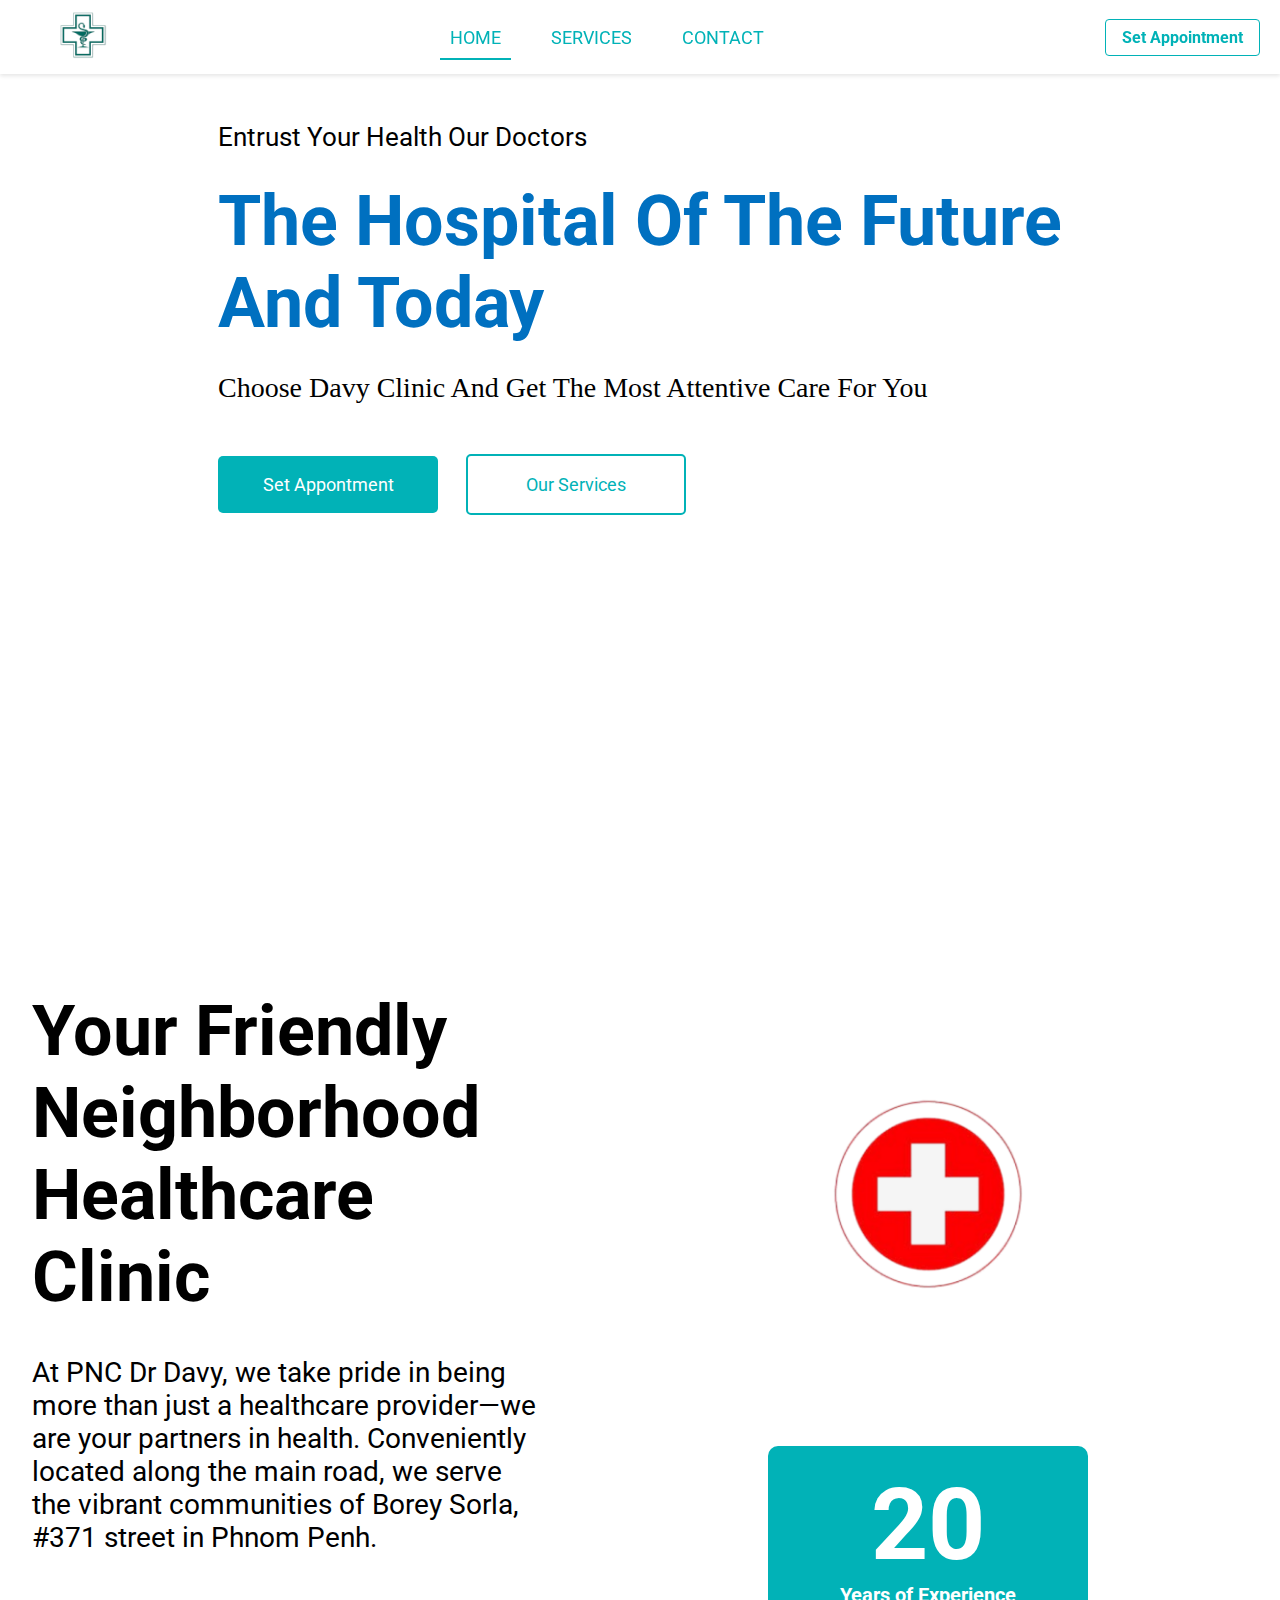
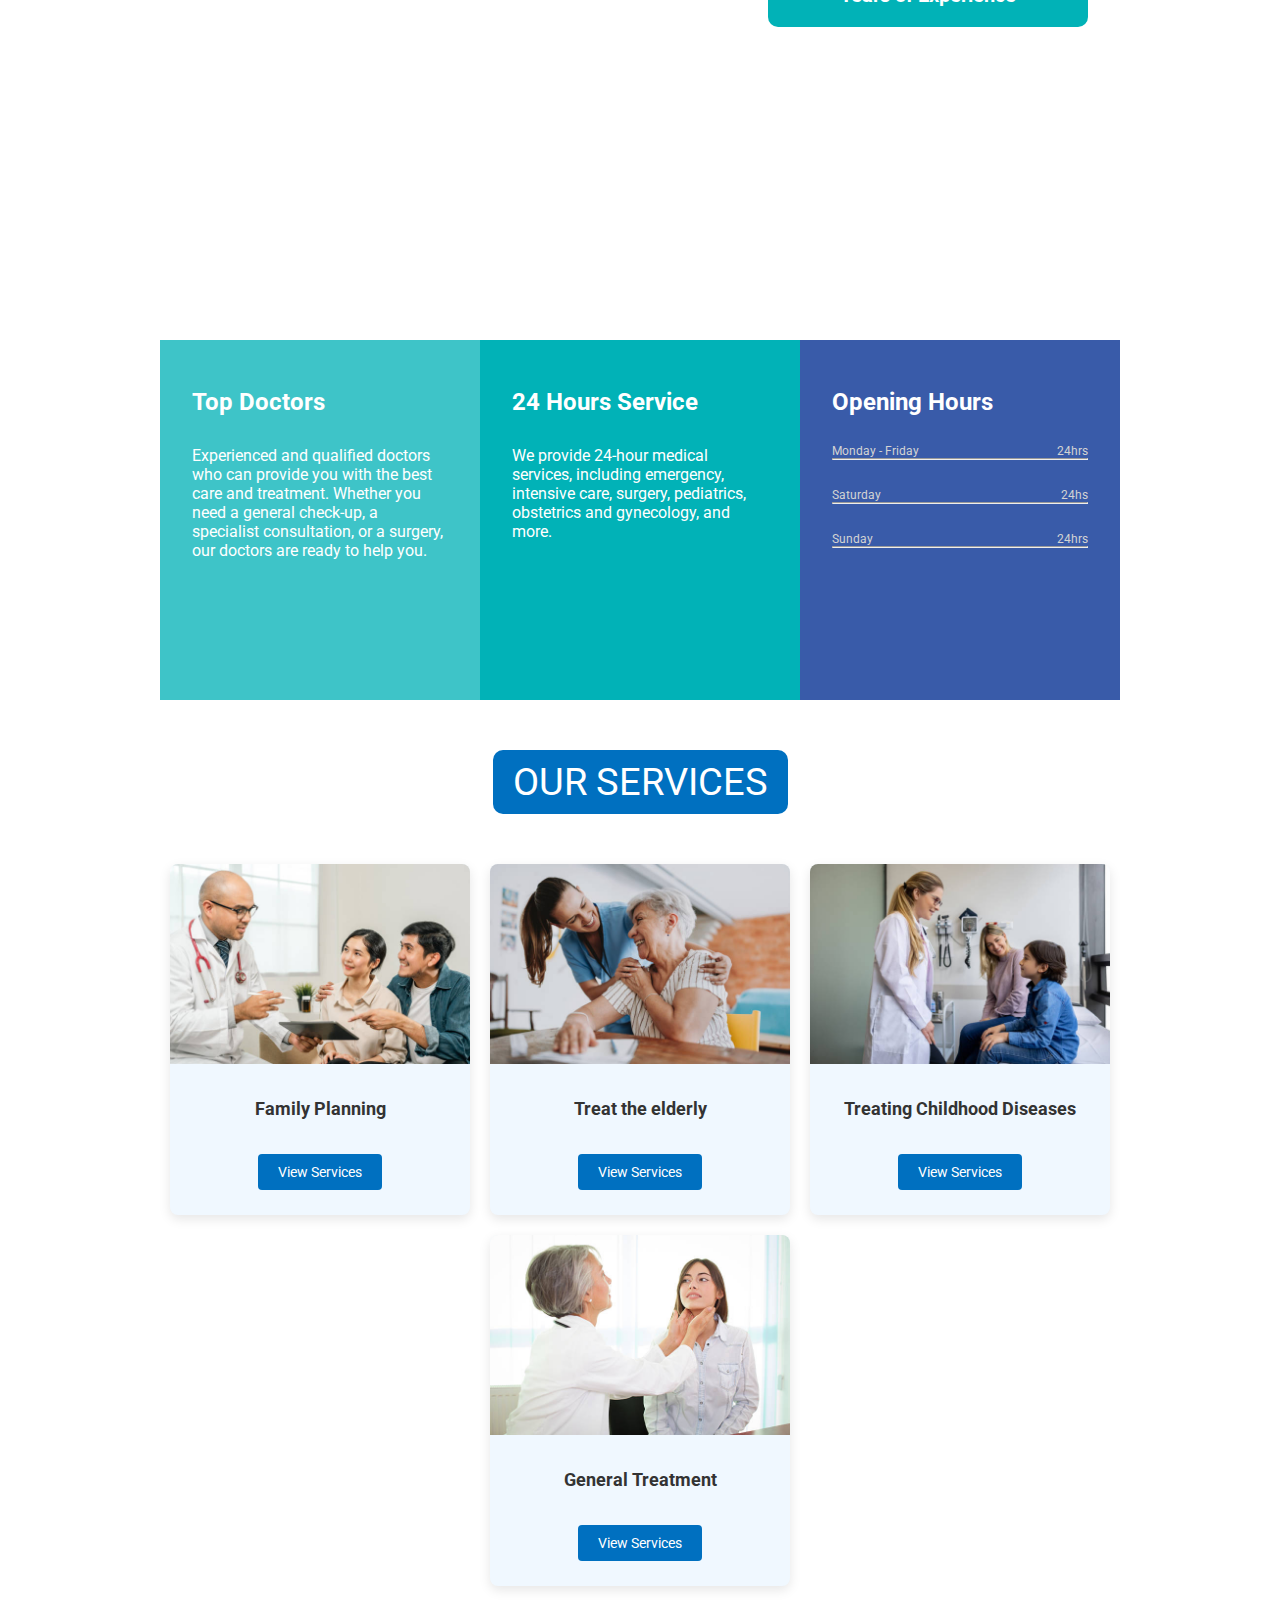
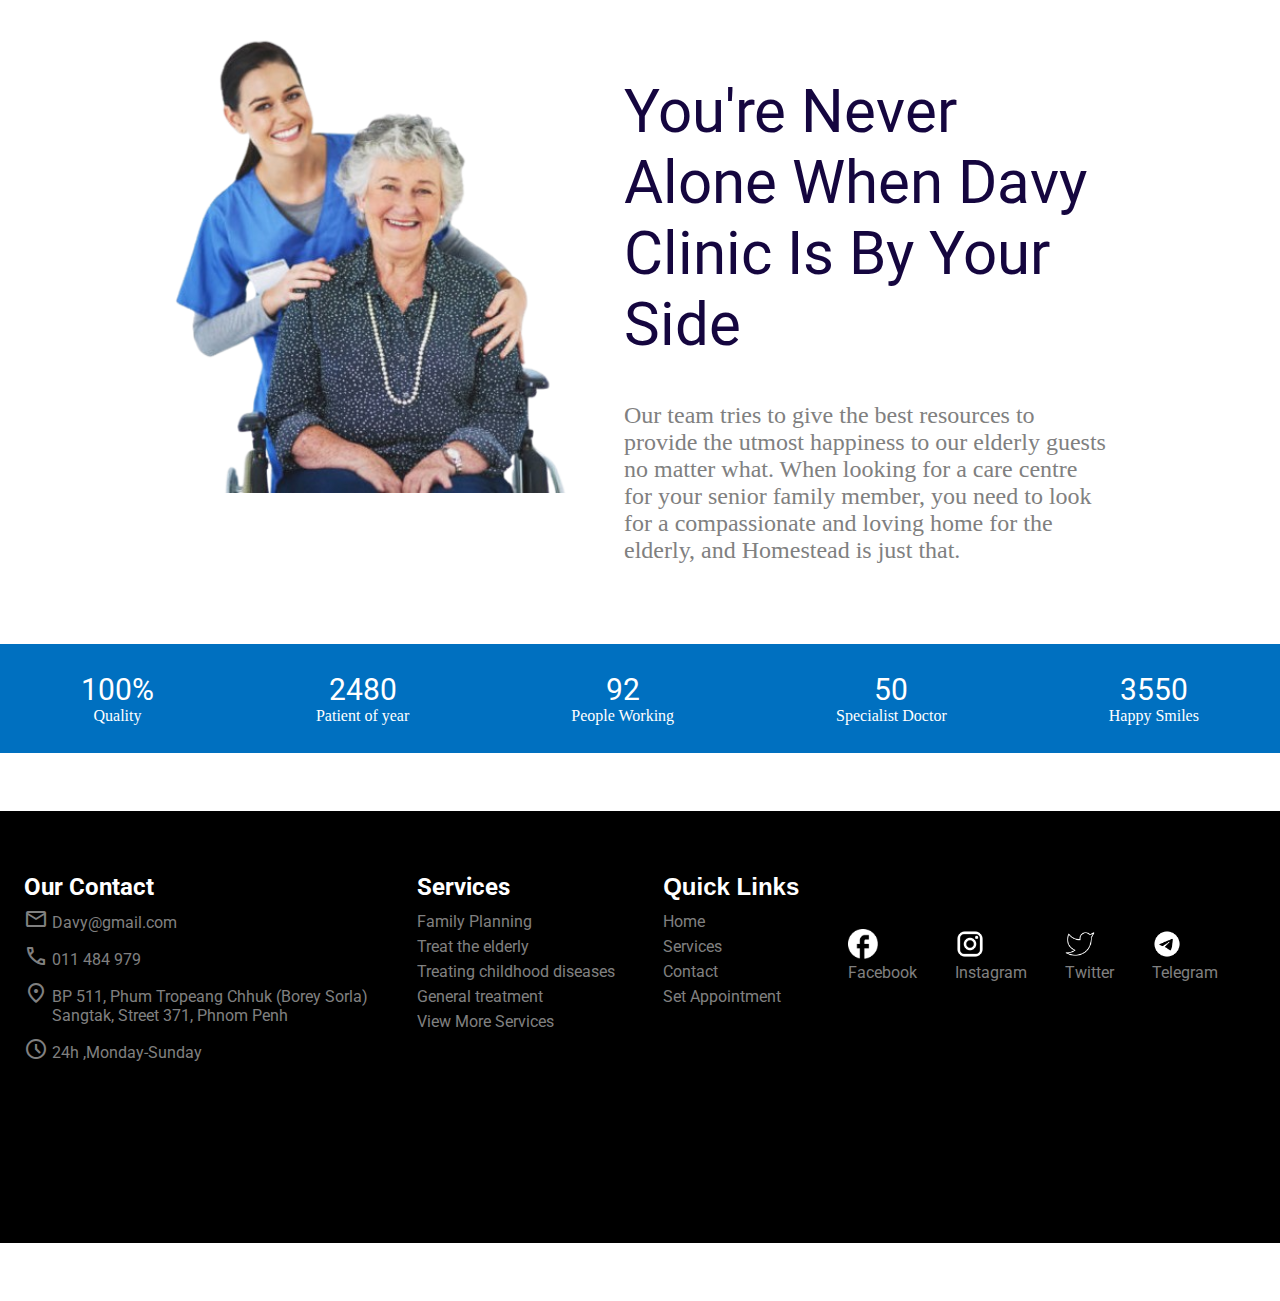
<file: index.html>
<!DOCTYPE html>
<html lang="en">
<head>
    <meta charset="UTF-8">
    <meta name="viewport" content="width=device-width, initial-scale=1.0">
    <title>Clinic Services</title>
    <link rel="stylesheet" href="https://fonts.googleapis.com/css2?family=Material+Symbols+Outlined:opsz,wght,FILL,GRAD@24,400,0,0" />
    <link rel="stylesheet" href="./css/home.css">
</head>
<body>
    <nav class="nav-top">
        <div class="nav-left">
            <img src="./images/download.png" alt="AIR Plus Clinic Logo">
        </div>
        <div class="nav-center">
            <ul class="nav-center-default">
                <li><a href="#" class="active-link">Home</a></li>
                <li><a href="./pages/services.html">Services</a></li>
                <li><a href="./pages/contact.html">Contact</a></li>
            </ul>
            <ul>
                <li><a href="./pages/services/family-planning.html"></a></li>
                <li><a href="./pages/services/treat-the-elderly.html"></a></li>
                <li><a href="./pages/services/treating-childhood.html"></a></li>
                <li><a href="./pages/services/general-treatment.html"></a></li>
            </ul>
        </div>
        <div class="nav-right">
            <ul>
                <li class="apm"><a href="./pages/appointment.html">Set Appointment</a></li>
            </ul>
        </div>
    </nav>
    
    <main>
        <div class="content">
            <div class="btn">
                <p id="h2">Entrust Your Health Our Doctors</p>
                <h1>The Hospital Of The Future <br>And Today</h1>
                <p>Choose Davy Clinic And Get The Most Attentive Care For You</p>
                <div class="bt">
                    <span><a class="bt1" href="./pages/appointment.html">Set Appontment</a></span>
                    <span><a class="bt2" href="./pages/services.html">Our Services</a></span>
                </div>
            </div>
        </div>
    </main>
    <div class="bg">
        <div class="text">
            <h1>Your Friendly Neighborhood Healthcare Clinic</h1>
            <p>At PNC Dr Davy, we take pride in being more than just a healthcare provider—we are your partners in health. Conveniently located along the main road, we serve the vibrant communities of Borey Sorla, #371 street in Phnom Penh. </p>
        </div>
        <div class="pic">
            <div class="logo">
                <img src="./images/home/Group 48 (1).png" alt="">
            </div>
            <div class="year">
                <div class="card">
                    <h1>20</h1>
                    <h3>Years of Experience</h3>
                </div>
            </div>
        </div>
    </div>
    <div class="group-card">
        <div class="card card1">
            <h2>Top Doctors</h2>
            <p>Experienced and qualified doctors who can provide you with the best care and treatment. Whether you need a general check-up, a specialist consultation, or a surgery, our doctors are ready to help you.</p>
        </div>
        <div class="card card2">
            <h2>24 Hours Service</h2>
            <p>We provide 24-hour medical services, including emergency, intensive care, surgery, pediatrics, obstetrics and gynecology, and more.</p>
        </div>
        <div class="card card3">
            <h2>Opening Hours</h2>
            <div class="day monday">
                <p>Monday - Friday</p>
                <p>24hrs</p>
            </div>
            <hr>
            <div class="day">
                <p>Saturday</p>
                <p>24hs</p>
            </div>
            <hr>
            <div class="day">
                <p>Sunday</p>
                <p>24hrs</p>
            </div>
            <hr>
        </div>
    </div>
    <span>
        <a href="./pages/services.html">OUR SERVICES</a>
    </span>
    <div class="card-container">
        <div class="service-card">
            <img src="./images/home/family planning.jpg" alt="#">
            <div class="card-content">
                <h1>Family Planning</h1>
                <span><a class="services" href="./pages/services/family-planning.html">View Services</a></span>
            </div>
        </div>
        <div class="service-card">
            <img src="./images/home/theat-the-elderly.jpg" alt="#">
            <div class="card-content">
                <h1>Treat the elderly</h1>
                <span><a class="services" href="./pages/services/treat-the-elderly.html">View Services</a></span>
            </div>
        </div>
        <div class="service-card" >
            <img src="./images/home/Treating childhood diseases.jpg" alt="#">
            <div class="card-content">
                <h1>Treating Childhood Diseases</h1>
                <span><a class="services" href="./pages/services/treating-childhood.html">View Services</a></span>
            </div>
        </div>
        <div class="service-card">
            <img src="./images/home/General treatment.jpg" alt="#">
            <div class="card-content">
                <h1>General Treatment</h1>
                <span><a class="services" href="./pages/services/general-treatment.html">View Services</a></span>
            </div>
        </div>
    </div>
    <div class="motivate">
        <div class="pic-motivate">
            <img src="./images/home/footer1.png" alt="">
        </div>
        <div class="content-motivate">
            <p class="header-motivate">You're Never Alone When Davy Clinic Is By Your Side</p>
            <p class="paragraph-motivate">Our team tries to give the best resources to provide the utmost happiness to our elderly guests no matter what. When looking for a care centre for your senior family member, you need to look for a compassionate and loving home for the elderly, and Homestead is just that.</p>
        </div>
    </div>

    <div class="bg-clinic">
        <div class="fact">
            <p class="number">100%</p>
            <p>Quality</p>
        </div>
        <div class="fact">
            <p class="number">2480</p>
            <p>Patient of year</p>
        </div>
        <div class="fact">
            <p class="number">92</p>
            <p>People Working</p>
        </div>
        <div class="fact">
            <p class="number">50</p>
            <p>Specialist Doctor</p>
        </div>
        <div class="fact">
            <p class="number">3550</p>
            <p>Happy Smiles</p>
        </div>
    </div>

    <section>
        <div class="text3">
            <h3>Our Contact</h3>
            <div class="iconr-footer">
                <span class="material-symbols-outlined">
                    mail
                </span>
                <p>Davy@gmail.com</p>
            </div>
            <div class="iconr-footer">
                <span class="material-symbols-outlined">
                    call
                </span>
                <p>011 484 979</p>
            </div>
            <div class="iconr-footer">
                <span class="material-symbols-outlined">
                    location_on
                </span>
                <p>BP 511, Phum Tropeang Chhuk (Borey Sorla) <br>Sangtak, Street 371, Phnom Penh</p>
            </div>
            <div class="iconr-footer">
                <span class="material-symbols-outlined">
                    schedule
                </span>
                <p>24h ,Monday-Sunday</p>
            </div>
        </div>
        <div class="text2">
            <h3>Services</h3>
            <ul>
                <li><a href="../pages/services/family-planning.html">Family Planning</a></li>
                <li><a href="../pages/services/treat-the-elderly.html">Treat the elderly</a></li>
                <li><a href="../pages/services/treating-childhood.html">Treating childhood diseases</a></li>
                <li><a href="../pages/services/general-treatment.html">General treatment</a></li>
                <li><a href="../pages/services.html">View More Services</a></li>
            </ul>
        </div>
        <div class="text1">  
            <h3>Quick Links</h3>
            <ul>
                <li><a href="#">Home</a></li>
                <li><a href="./pages/services.html">Services</a></li>
                <li><a href="./pages/contact.html">Contact</a></li>
                <li><a href="./pages/appointment.html">Set Appointment</a></li>
            </ul>
        </div>
        <div class="text4">
            <div class="text-icon">
                <div class="text-icon1">
                <img src="../images/Vector.png" alt="">
                <p>Facebook</p>
                </div>
            </div>
            <div class="text-icon">
                <div class="text-icon1">
                <img src="../images/mdi_instagram.png" alt="">
                <p>Instagram</p>
                </div>
            </div>
            <div class="text-icon">
                <div class="text-icon1">
                <img src="../images/iconoir_twitter.png" alt="">
                <p>Twitter</p>
                </div>
            </div>
            <div class="text-icon">
                <div class="text-icon1">
                <img src="../images/ic_twotone-telegram.png" alt="">
                <p>Telegram</p>
                </div>
            </div>
        </div> 
    </section>

</body>
</html>
</file>
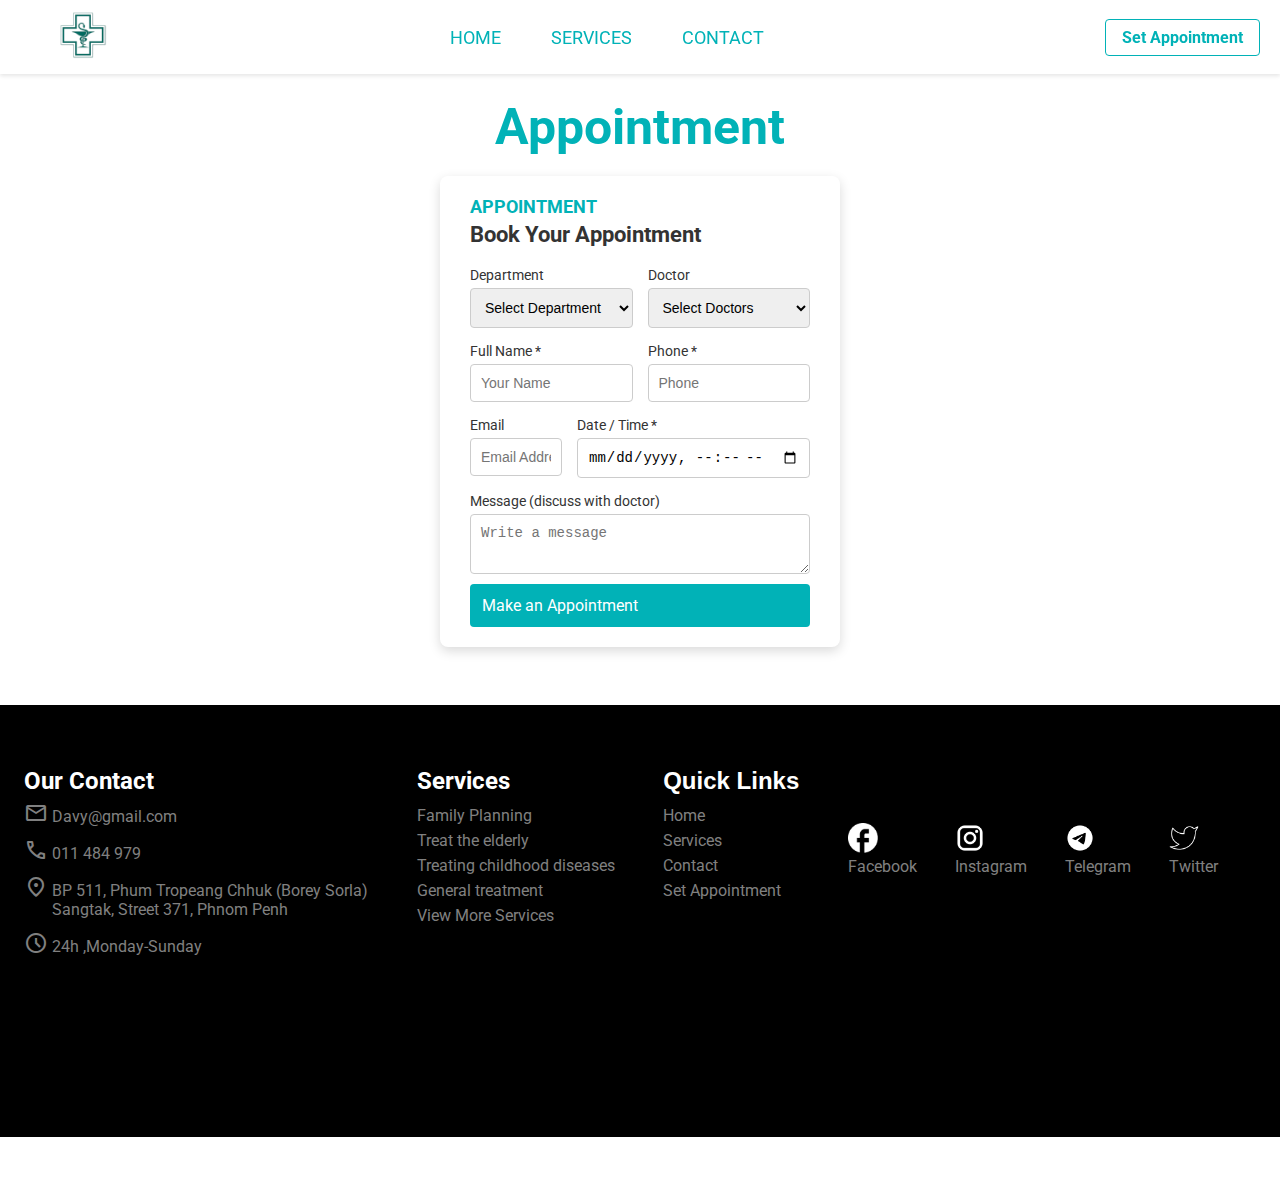
<file: pages/appointment.html>
<!DOCTYPE html>
<html lang="en">
<head>
    <meta charset="UTF-8">
    <meta name="viewport" content="width=device-width, initial-scale=1.0">
    <title>Book Your Appointment</title>
    <link rel="stylesheet" href="../css/set-appointment.css">
    <link rel="stylesheet" href="https://fonts.googleapis.com/css2?family=Material+Symbols+Outlined:opsz,wght,FILL,GRAD@24,400,0,0" />
</head>
<body>
    <nav class="nav-top">
        <div class="nav-left">
            <img src="../images/download.png" alt="AIR Plus Clinic Logo">
        </div>
        <div class="nav-center">
            <ul class="nav-center-default">
                <li><a href="../index.html">Home</a></li>
                    <li><a href="./services.html">Services</a></li>
                    <li><a href="./contact.html">Contact</a></li>
            </ul>
        </div>
        <div class="nav-right">
            <ul>
                <li class="apm"><a href="#">Set Appointment</a></li>
            </ul>
        </div>
    </nav>
    <div class="text-set-appointment">
        <h1>Appointment</h1>
    </div>
    <div class="appointment-container">
        <h3 class="appointment-heading">APPOINTMENT</h3>
        <h2>Book Your Appointment</h2>
        <form class="appointment-form">
            <div class="form-row">
                <div class="form-group">
                    <label for="department">Department</label>
                    <select id="department" required>
                        <option>Select Department</option>
                        <option>Family Planning</option>
                        <option>Treat the elderly</option>
                        <option>Treating childhood diseases</option>
                        <option>General treatment</option>
                    </select>
                </div>
                <div class="form-group">
                    <label for="doctor">Doctor</label>
                    <select id="doctor" required>
                        <option>Select Doctors</option>
                        <option>Dr. Sim</option>
                        <option>Dr. Davy</option>
                        <option>Dr. Vandy</option>
                        <option>Dr. Lavy</option>
                    </select>
                </div>
            </div>
            <div class="form-row">
                <div class="form-group">
                    <label for="name">Full Name <span>*</span></label>
                    <input type="text" id="name" placeholder="Your Name" required>
                </div>
                <div class="form-group">
                    <label for="phone">Phone <span>*</span></label>
                    <input type="tel" id="phone" placeholder="Phone" required>
                </div>
            </div>
            <div class="form-row">
                <div class="form-group">
                    <label for="email">Email</label>
                    <input type="email" id="email" placeholder="Email Address">
                </div>
                <div class="form-group">
                    <label for="date-time">Date / Time <span>*</span></label>
                    <input type="datetime-local" id="date-time" required>
                </div>
            </div>
            <div class="form-group">
                <label for="message">Message (discuss with doctor)</label>
                <textarea id="message" placeholder="Write a message"></textarea>
            </div>
            <div class="submit">
                <span><a href="../pages/success.html">Make an Appointment</a></span>
            </div>
        </form>
    </div>
    <section>
        <div class="text3">
            <h3>Our Contact</h3>
            <div class="iconr-footer">
                <span class="material-symbols-outlined">
                    mail
                </span>
                <p>Davy@gmail.com</p>
            </div>
            <div class="iconr-footer">
                <span class="material-symbols-outlined">
                    call
                </span>
                <p>011 484 979</p>
            </div>
            <div class="iconr-footer">
                <span class="material-symbols-outlined">
                    location_on
                </span>
                <p>BP 511, Phum Tropeang Chhuk (Borey Sorla) <br>Sangtak, Street 371, Phnom Penh</p>
            </div>
            <div class="iconr-footer">
                <span class="material-symbols-outlined">
                    schedule
                </span>
                <p>24h ,Monday-Sunday</p>
            </div>
        </div>
        <div class="text2">
            <h3>Services</h3>
            <ul>
                <li><a href="../pages/services/family-planning.html">Family Planning</a></li>
                <li><a href="../pages/services/treat-the-elderly.html">Treat the elderly</a></li>
                <li><a href="../pages/services/treating-childhood.html">Treating childhood diseases</a></li>
                <li><a href="../pages/services/general-treatment.html">General treatment</a></li>
                <li><a href="../pages/services.html">View More Services</a></li>
            </ul>
        </div>
        <div class="text1">  
            <h3>Quick Links</h3>
            <ul>
                <li><a href="../index.html">Home</a></li>
                <li><a href="../pages/services.html">Services</a></li>
                <li><a href="../pages/contact.html">Contact</a></li>
                <li><a href="#">Set Appointment</a></li>
            </ul>
        </div>
        <div class="text4">
            <div class="text-icon">
                <div class="text-icon1">
                <img src="../images/Vector.png" alt="">
                <p>Facebook</p>
                </div>
            </div>
            <div class="text-icon">
                <div class="text-icon1">
                <img src="../images/mdi_instagram.png" alt="">
                <p>Instagram</p>
                </div>
            </div>
            <div class="text-icon">
                <div class="text-icon1">
                <img src="../images/ic_twotone-telegram.png" alt="">
                <p>Telegram</p>
                </div>
            </div>
            <div class="text-icon">
                <div class="text-icon1">
                <img src="../images/iconoir_twitter.png" alt="">
                <p>Twitter</p>
                </div>
            </div>
        </div> 
    </section>
</body>
</html>
</file>
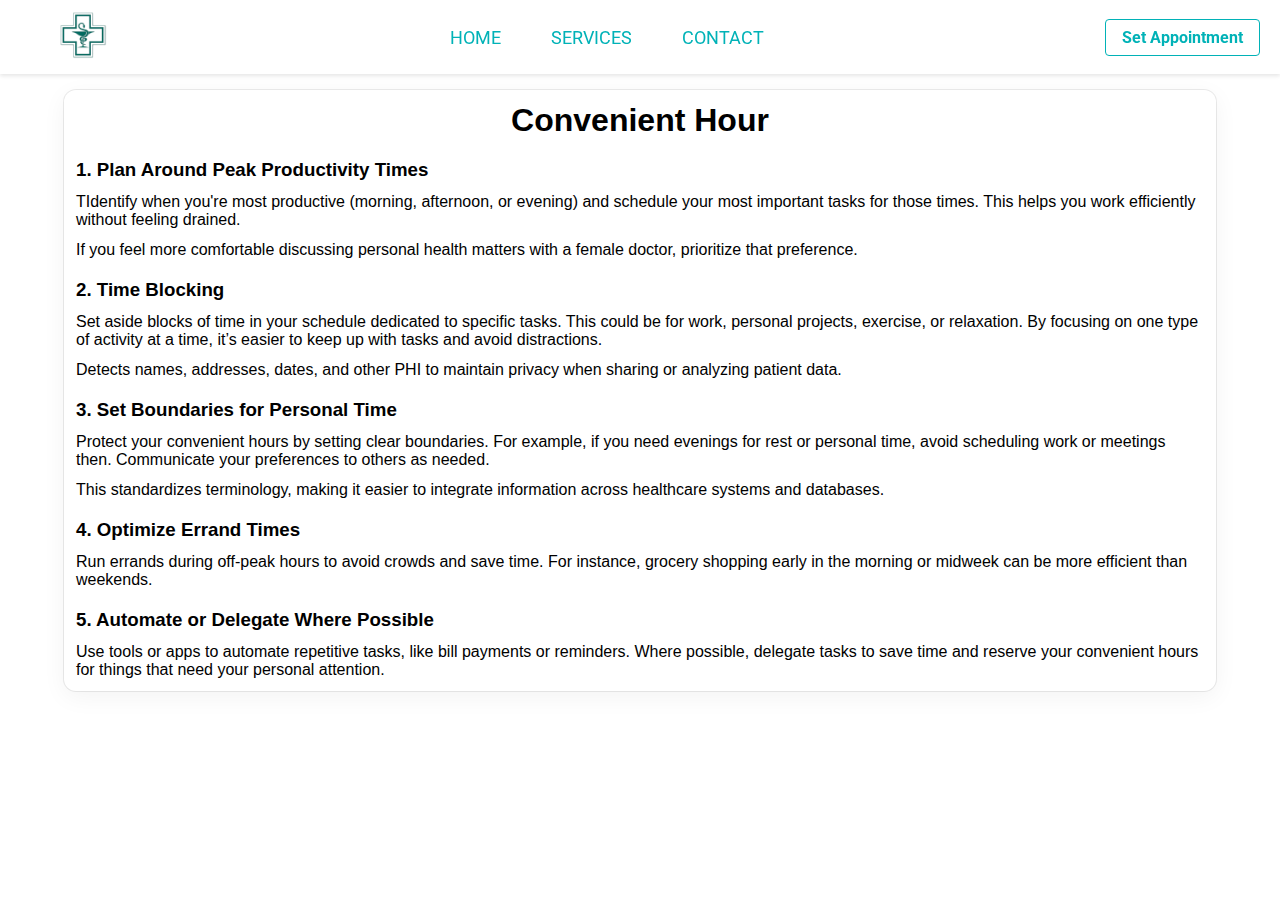
<file: pages/contact-us/convenient.html>
<!DOCTYPE html>
<html lang="en">
<head>
    <meta charset="UTF-8">
    <meta name="viewport" content="width=device-width, initial-scale=1.0">
    <title>Document</title>
    <link rel="stylesheet" href="https://fonts.googleapis.com/css2?family=Material+Symbols+Outlined:opsz,wght,FILL,GRAD@24,400,0,0" />
    <link rel="stylesheet" href="../../css/convenient.css">
</head>
<body>
    <nav class="nav-top">
        <div class="nav-left">
            <img src="../../images/download.png" alt="AIR Plus Clinic Logo">
        </div>
        <div class="nav-center">
            <ul class="nav-center-default">
                <li><a href="../../index.html">Home</a></li>
                <li><a href="../../pages/services.html">Services</a></li>
                <li><a href="../../pages/contact.html">Contact</a></li>
            </ul>
        </div>
        <div class="nav-right">
            <ul>
                <li class="apm"><a href="../../pages/appointment.html">Set Appointment</a></li>
            </ul>
        </div>
    </nav>
    <div class="text-p2">
        <h1>Convenient Hour</h1>
        <h3>1. Plan Around Peak Productivity Times</h3>
            <p id="phas"><li>TIdentify when you're most productive (morning, afternoon, or evening) and schedule your most important tasks for those times. This helps you work efficiently without feeling drained. </li></p>
            <p id="phas"><li> If you feel more comfortable discussing personal health matters with a female doctor, prioritize that preference.</li></p>
        <h3>2. Time Blocking</h3>
            <p id="phas"><li>Set aside blocks of time in your schedule dedicated to specific tasks. This could be for work, personal projects, exercise, or relaxation. By focusing on one type of activity at a time, it’s easier to keep up with tasks and avoid distractions.</li></p>
            <p id="phas"><li>Detects names, addresses, dates, and other PHI to maintain privacy when sharing or analyzing patient data.</li></p>
        <h3>3. Set Boundaries for Personal Time</h3>
            <p id="phas"><li>Protect your convenient hours by setting clear boundaries. For example, if you need evenings for rest or personal time, avoid scheduling work or meetings then. Communicate your preferences to others as needed. </li></p>
            <p id="phas"><li>This standardizes terminology, making it easier to integrate information across healthcare systems and databases. </li></p>
        <h3>4. Optimize Errand Times</h3>
            <p id="phas"><li>Run errands during off-peak hours to avoid crowds and save time. For instance, grocery shopping early in the morning or midweek can be more efficient than weekends.</li></p>
        <h3>5. Automate or Delegate Where Possible</h3>
        <p id="phas"><li>Use tools or apps to automate repetitive tasks, like bill payments or reminders. Where possible, delegate tasks to save time and reserve your convenient hours for things that need your personal attention.</li></p>
    </div>   
</body>
</html>
</file>
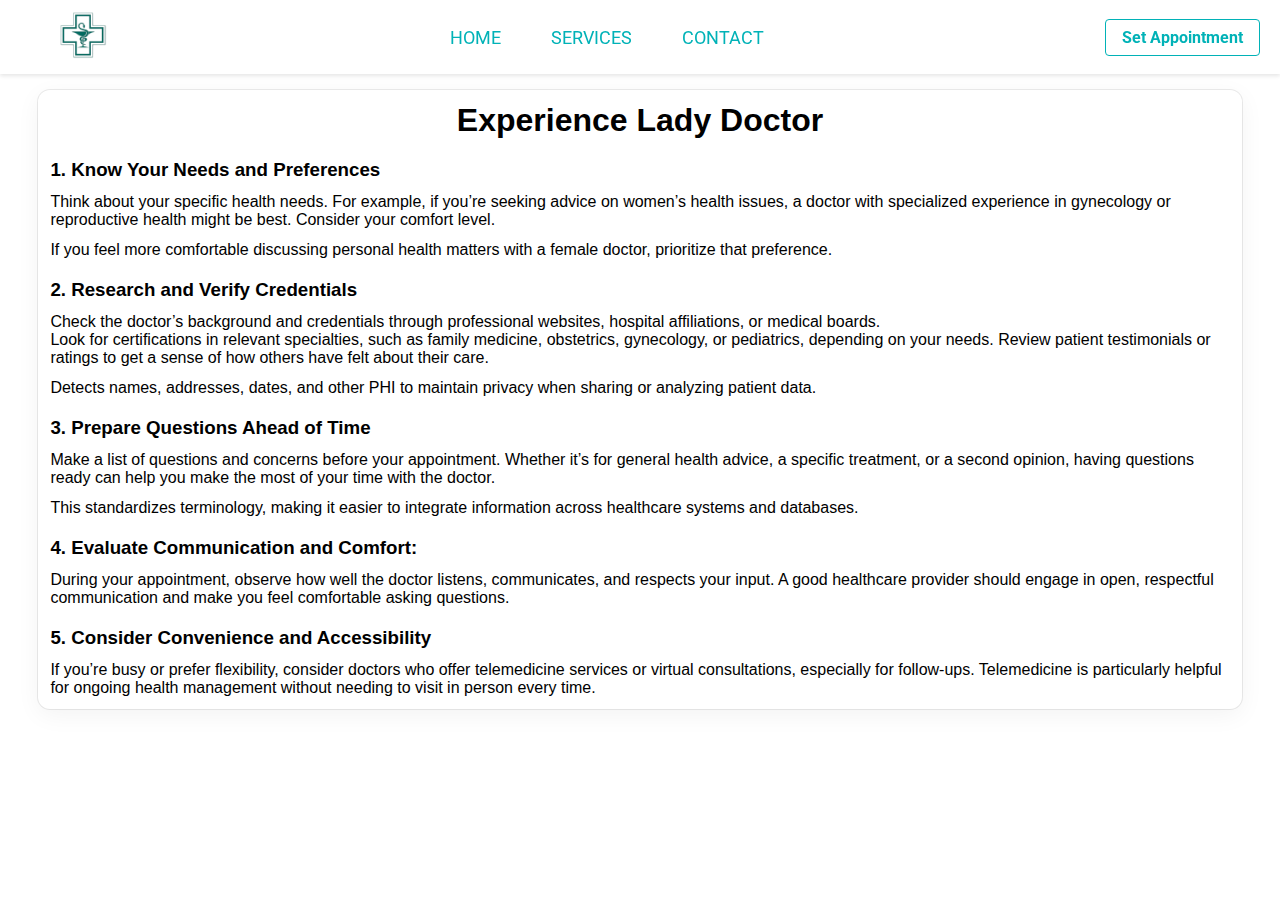
<file: pages/contact-us/experience.html>
<!DOCTYPE html>
<html lang="en">
<head>
    <meta charset="UTF-8">
    <meta name="viewport" content="width=device-width, initial-scale=1.0">
    <title>Document</title>
    <link rel="stylesheet" href="https://fonts.googleapis.com/css2?family=Material+Symbols+Outlined:opsz,wght,FILL,GRAD@24,400,0,0" />
    <link rel="stylesheet" href="../../css/experience.css">
</head>
<body>
    <nav class="nav-top">
        <div class="nav-left">
            <img src="../../images/download.png" alt="AIR Plus Clinic Logo">
        </div>
        <div class="nav-center">
            <ul class="nav-center-default">
                <li><a href="../../index.html">Home</a></li>
                <li><a href="../../pages/services.html">Services</a></li>
                <li><a href="../../pages/contact.html">Contact</a></li>
            </ul>
        </div>
        <div class="nav-right">
            <ul>
                <li class="apm"><a href="../../pages/appointment.html">Set Appointment</a></li>
            </ul>
        </div>
    </nav>
    <div class="text-p1">
        <h1>Experience Lady Doctor</h1>
        <h3>1. Know Your Needs and Preferences</h3>
            <p id="phas"><li>Think about your specific health needs. For example, if you’re seeking advice on women’s health issues, a doctor with specialized experience in gynecology or reproductive health might be best.
                Consider your comfort level. </li></p>
            <p id="phas"><li> If you feel more comfortable discussing personal health matters with a female doctor, prioritize that preference.</li></p>
        <h3>2. Research and Verify Credentials</h3>
            <p id="phas"><li>Check the doctor’s background and credentials through professional websites, hospital affiliations, or medical boards. <br>Look for certifications in relevant specialties, such as family medicine, obstetrics, gynecology, or pediatrics, depending on your needs.
                Review patient testimonials or ratings to get a sense of how others have felt about their care.</li></p>
            <p id="phas"><li>Detects names, addresses, dates, and other PHI to maintain privacy when sharing or analyzing patient data.</li></p>
        <h3>3. Prepare Questions Ahead of Time</h3>
            <p id="phas"><li> Make a list of questions and concerns before your appointment. Whether it’s for general health advice, a specific treatment, or a second opinion, having questions ready can help you make the most of your time with the doctor. </li></p>
            <p id="phas"><li>This standardizes terminology, making it easier to integrate information across healthcare systems and databases. </li></p>
        <h3>4. Evaluate Communication and Comfort:</h3>
            <p id="phas"><li>During your appointment, observe how well the doctor listens, communicates, and respects your input. A good healthcare provider should engage in open, respectful communication and make you feel comfortable asking questions.</li></p>
        <h3>5. Consider Convenience and Accessibility</h3>
        <p id="phas"><li>If you’re busy or prefer flexibility, consider doctors who offer telemedicine services or virtual consultations, especially for follow-ups. Telemedicine is particularly helpful for ongoing health management without needing to visit in person every time.</li></p>
    </div>   
</body>
</html>
</file>
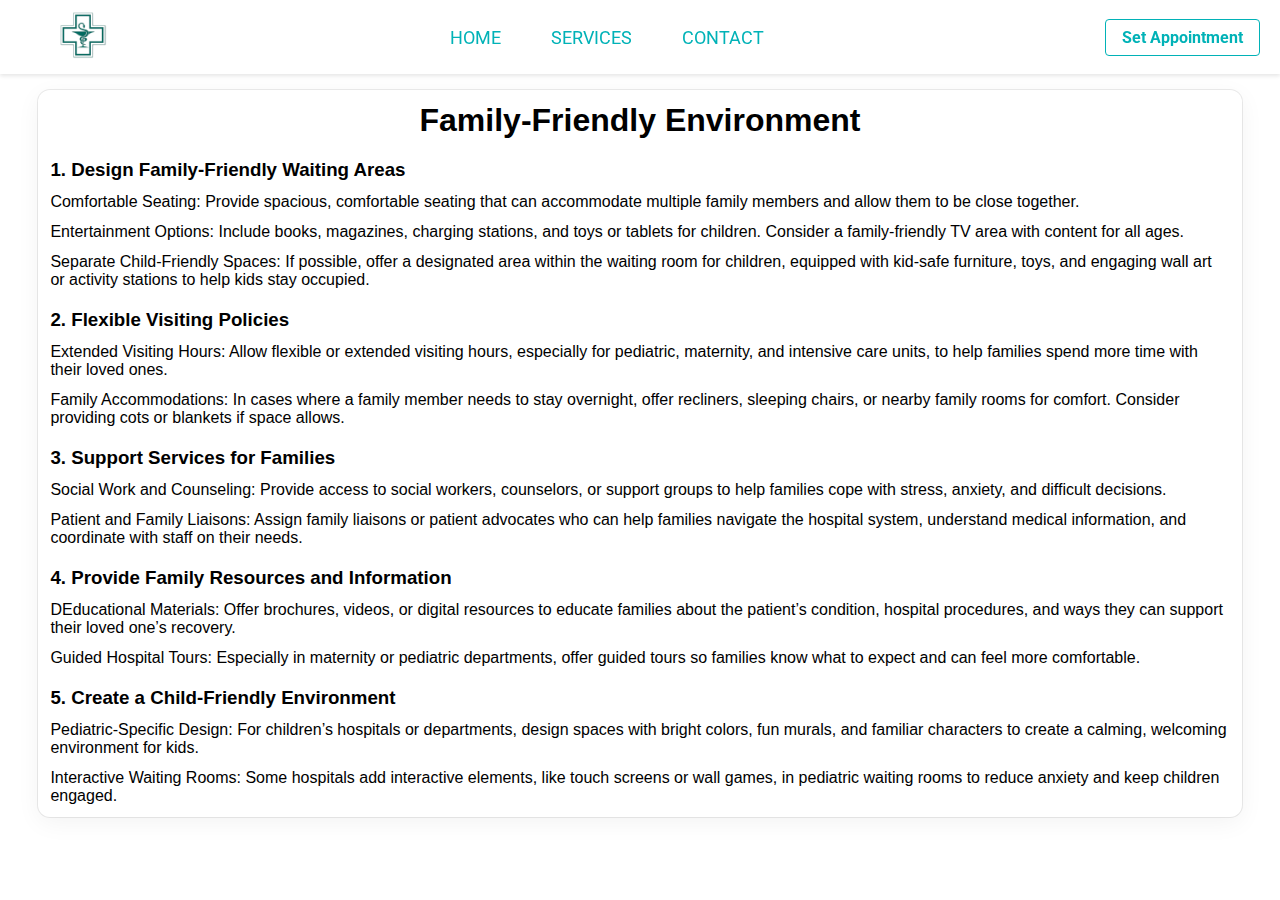
<file: pages/contact-us/family-Friendly.html>
<!DOCTYPE html>
<html lang="en">
<head>
    <meta charset="UTF-8">
    <meta name="viewport" content="width=device-width, initial-scale=1.0">
    <title>Document</title>
    <link rel="stylesheet" href="https://fonts.googleapis.com/css2?family=Material+Symbols+Outlined:opsz,wght,FILL,GRAD@24,400,0,0" />
    <link rel="stylesheet" href="../../css/family-Friendly.css">
</head>
<body>
    <nav class="nav-top">
        <div class="nav-left">
            <img src="../../images/download.png" alt="AIR Plus Clinic Logo">
        </div>
        <div class="nav-center">
            <ul class="nav-center-default">
                <li><a href="../../index.html">Home</a></li>
                <li><a href="../../pages/services.html">Services</a></li>
                <li><a href="../../pages/contact.html">Contact</a></li>
            </ul>
        </div>
        <div class="nav-right">
            <ul>
                <li class="apm"><a href="../../pages/appointment.html">Set Appointment</a></li>
            </ul>
        </div>
    </nav>
    <div class="text-p3">
        <h1>Family-Friendly Environment</h1>
        <h3>1. Design Family-Friendly Waiting Areas</h3>
            <p id="phas"><li>Comfortable Seating: Provide spacious, comfortable seating that can accommodate multiple family members and allow them to be close together. </li></p>
            <p id="phas"><li> Entertainment Options: Include books, magazines, charging stations, and toys or tablets for children. Consider a family-friendly TV area with content for all ages.</li></p>
            <p id="phas"><li> Separate Child-Friendly Spaces: If possible, offer a designated area within the waiting room for children, equipped with kid-safe furniture, toys, and engaging wall art or activity stations to help kids stay occupied.</li></p>
        <h3>2. Flexible Visiting Policies</h3>
            <p id="phas"><li>Extended Visiting Hours: Allow flexible or extended visiting hours, especially for pediatric, maternity, and intensive care units, to help families spend more time with their loved ones.</li></p>
            <p id="phas"><li>Family Accommodations: In cases where a family member needs to stay overnight, offer recliners, sleeping chairs, or nearby family rooms for comfort. Consider providing cots or blankets if space allows.</li></p>
        <h3>3. Support Services for Families</h3>
            <p id="phas"><li> Social Work and Counseling: Provide access to social workers, counselors, or support groups to help families cope with stress, anxiety, and difficult decisions. </li></p>
            <p id="phas"><li>Patient and Family Liaisons: Assign family liaisons or patient advocates who can help families navigate the hospital system, understand medical information, and coordinate with staff on their needs. </li></p>
        <h3>4. Provide Family Resources and Information</h3>
            <p id="phas"><li>DEducational Materials: Offer brochures, videos, or digital resources to educate families about the patient’s condition, hospital procedures, and ways they can support their loved one’s recovery.</li></p>
            <p id="phas"><li>Guided Hospital Tours: Especially in maternity or pediatric departments, offer guided tours so families know what to expect and can feel more comfortable.</li></p>
        <h3>5. Create a Child-Friendly Environment</h3>
        <p id="phas"><li>Pediatric-Specific Design: For children’s hospitals or departments, design spaces with bright colors, fun murals, and familiar characters to create a calming, welcoming environment for kids.</li></p>
        <p id="phas"><li>Interactive Waiting Rooms: Some hospitals add interactive elements, like touch screens or wall games, in pediatric waiting rooms to reduce anxiety and keep children engaged.</li></p>
    </div>   
</body>
</html>
</file>
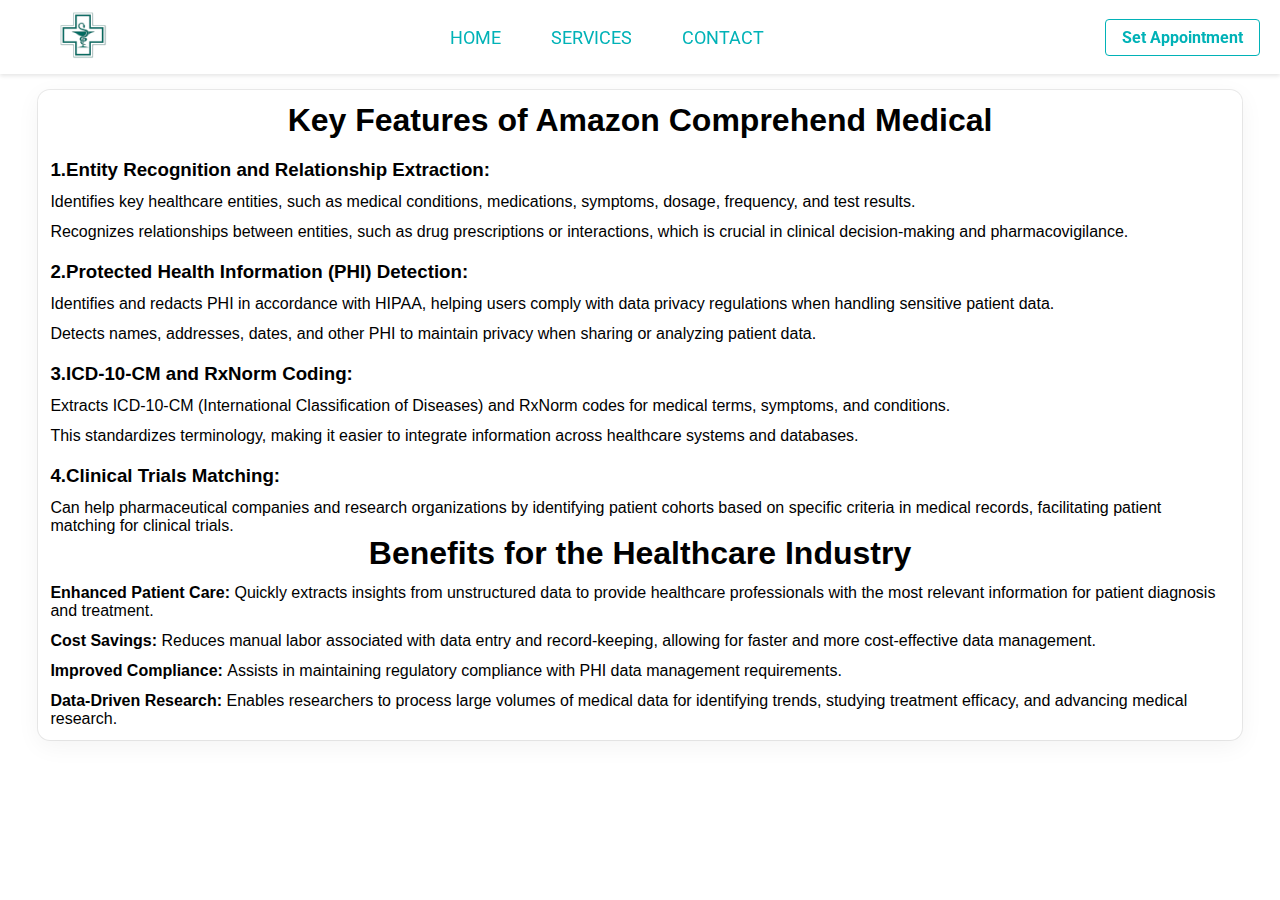
<file: pages/contact-us/healthcare.html>
<!DOCTYPE html>
<html lang="en">
<head>
    <meta charset="UTF-8">
    <meta name="viewport" content="width=device-width, initial-scale=1.0">
    <title>Document</title>
    <link rel="stylesheet" href="https://fonts.googleapis.com/css2?family=Material+Symbols+Outlined:opsz,wght,FILL,GRAD@24,400,0,0" />
    <link rel="stylesheet" href="../../css/healthcare.css">
</head>
<body>
    <nav class="nav-top">
        <div class="nav-left">
            <img src="../../images/download.png" alt="AIR Plus Clinic Logo">
        </div>
        <div class="nav-center">
            <ul class="nav-center-default">
                <li><a href="../../index.html">Home</a></li>
                <li><a href="../../pages/services.html">Services</a></li>
                <li><a href="../../pages/contact.html">Contact</a></li>
            </ul>
        </div>
        <div class="nav-right">
            <ul>
                <li class="apm"><a href="../../pages/appointment.html">Set Appointment</a></li>
            </ul>
        </div>
    </nav>
    <div class="text-p">
        <h1>Key Features of Amazon Comprehend Medical</h1>
        <h3>1.Entity Recognition and Relationship Extraction:</h3>
            <p id="phas"><li>Identifies key healthcare entities, such as medical conditions, medications, symptoms, dosage, frequency, and test results.</li></p>
            <p id="phas"><li>Recognizes relationships between entities, such as drug prescriptions or interactions, which is crucial in clinical decision-making and pharmacovigilance.</li></p>
        <h3>2.Protected Health Information (PHI) Detection:</h3>
            <p id="phas"><li>Identifies and redacts PHI in accordance with HIPAA, helping users comply with data privacy regulations when handling sensitive patient data.</li></p>
            <p id="phas"><li>Detects names, addresses, dates, and other PHI to maintain privacy when sharing or analyzing patient data.</li></p>
        <h3>3.ICD-10-CM and RxNorm Coding:</h3>
            <p id="phas"><li> Extracts ICD-10-CM  (International Classification of Diseases) and RxNorm codes for medical terms, symptoms, and conditions. </li></p>
            <p id="phas"><li>This standardizes terminology, making it easier to integrate information across healthcare systems and databases. </li></p>
            <h3>4.Clinical Trials Matching:</h3>
        <p id="phas"><li>Can help pharmaceutical companies and research organizations by identifying patient cohorts based on specific criteria in medical records, facilitating patient matching for clinical trials.</li></p>
        <h1>Benefits for the Healthcare Industry</h1>
            <p id="phas"> <b>Enhanced Patient Care: </b>Quickly extracts insights from unstructured data to provide healthcare professionals with the most relevant information for patient diagnosis and treatment.</li></p>
            <p id="phas"><li> <b>Cost Savings: </b>Reduces manual labor associated with data entry and record-keeping, allowing for faster and more cost-effective data management.</li></p>
            <p id="phas"><li> <b>Improved Compliance: </b>Assists in maintaining regulatory compliance with PHI data management requirements.</li></p>
            <p id="phas"><li> <b>Data-Driven Research: </b>Enables researchers to process large volumes of medical data for identifying trends, studying treatment efficacy, and advancing medical research.</li></p>
    </div>   
</body>
</html>
</file>
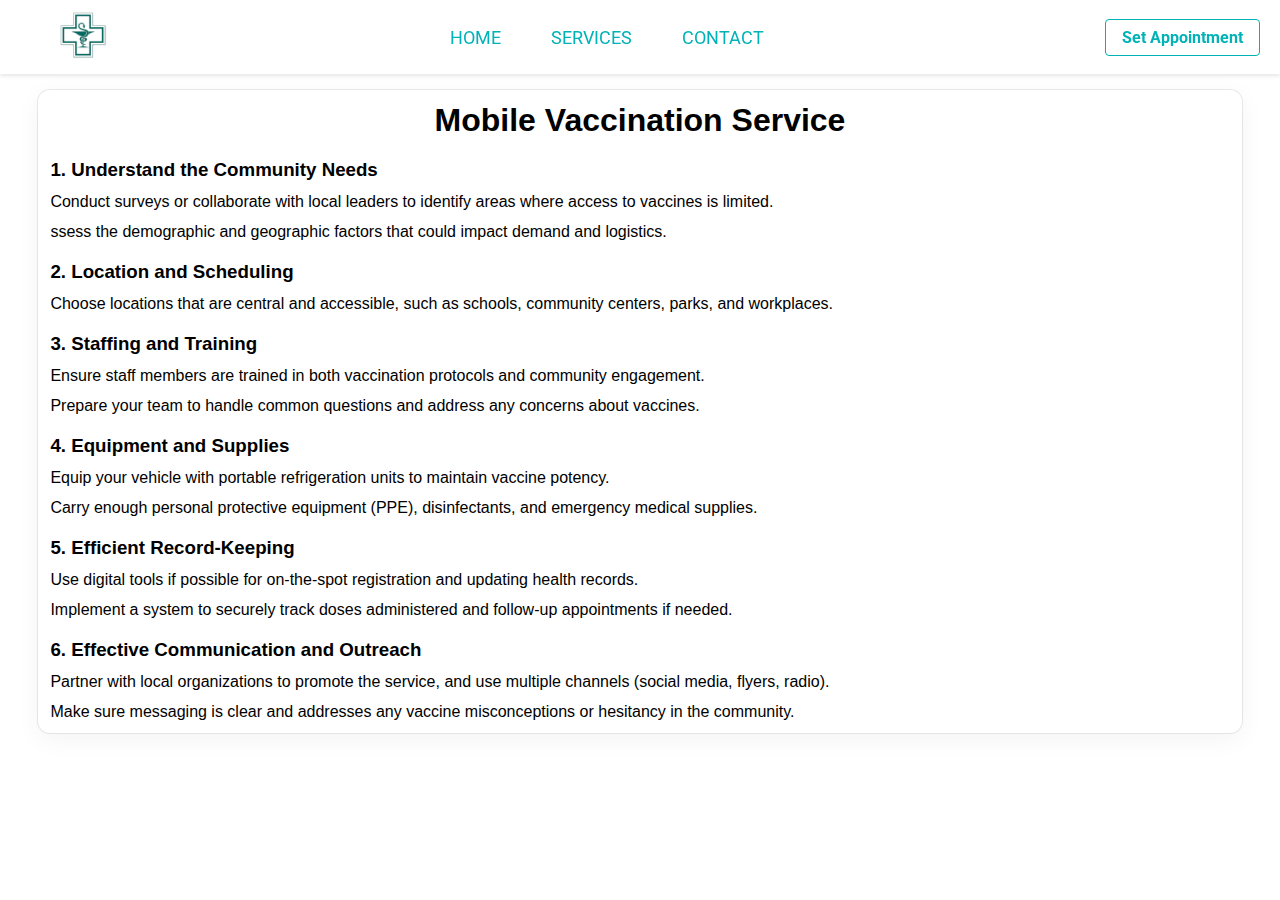
<file: pages/contact-us/mobile.html>
<!DOCTYPE html>
<html lang="en">
<head>
    <meta charset="UTF-8">
    <meta name="viewport" content="width=device-width, initial-scale=1.0">
    <title>Document</title>
    <link rel="stylesheet" href="https://fonts.googleapis.com/css2?family=Material+Symbols+Outlined:opsz,wght,FILL,GRAD@24,400,0,0" />
    <link rel="stylesheet" href="../../css/mobile.css">
</head>
<body>
    <nav class="nav-top">
        <div class="nav-left">
            <img src="../../images/download.png" alt="AIR Plus Clinic Logo">
        </div>
        <div class="nav-center">
            <ul class="nav-center-default">
                <li><a href="../../index.html">Home</a></li>
                <li><a href="../../pages/services.html">Services</a></li>
                <li><a href="../../pages/contact.html">Contact</a></li>
            </ul>
        </div>
        <div class="nav-right">
            <ul>
                <li class="apm"><a href="../../pages/appointment.html">Set Appointment</a></li>
            </ul>
        </div>
    </nav>
    <div class="text-p4">
        <h1>Mobile Vaccination Service</h1>
        <h3>1. Understand the Community Needs</h3>
            <p id="phas"><li>Conduct surveys or collaborate with local leaders to identify areas where access to vaccines is limited. </li></p>
            <p id="phas"><li>ssess the demographic and geographic factors that could impact demand and logistics. </li></p>
        <h3>2. Location and Scheduling</h3>
            <p id="phas"><li>Choose locations that are central and accessible, such as schools, community centers, parks, and workplaces.</li></p>
        <h3>3. Staffing and Training</h3>
            <p id="phas"><li> Ensure staff members are trained in both vaccination protocols and community engagement. </li></p>
            <p id="phas"><li> Prepare your team to handle common questions and address any concerns about vaccines. </li></p>
        <h3>4. Equipment and Supplies</h3>
            <p id="phas"><li>Equip your vehicle with portable refrigeration units to maintain vaccine potency.</p>
            <p id="phas"><li>Carry enough personal protective equipment (PPE), disinfectants, and emergency medical supplies.</li></p>
        <h3>5. Efficient Record-Keeping</h3>
            <p id="phas">Use digital tools if possible for on-the-spot registration and updating health records.</p>
            <p id="phas"><li>Implement a system to securely track doses administered and follow-up appointments if needed.</li></p>
        <h3>6. Effective Communication and Outreach</h3>
            <p id="phas"><li>Partner with local organizations to promote the service, and use multiple channels (social media, flyers, radio).</li></p>
            <p id="phas"><li>Make sure messaging is clear and addresses any vaccine misconceptions or hesitancy in the community.</li></p>
    </div>   
</body>
</html>
</file>
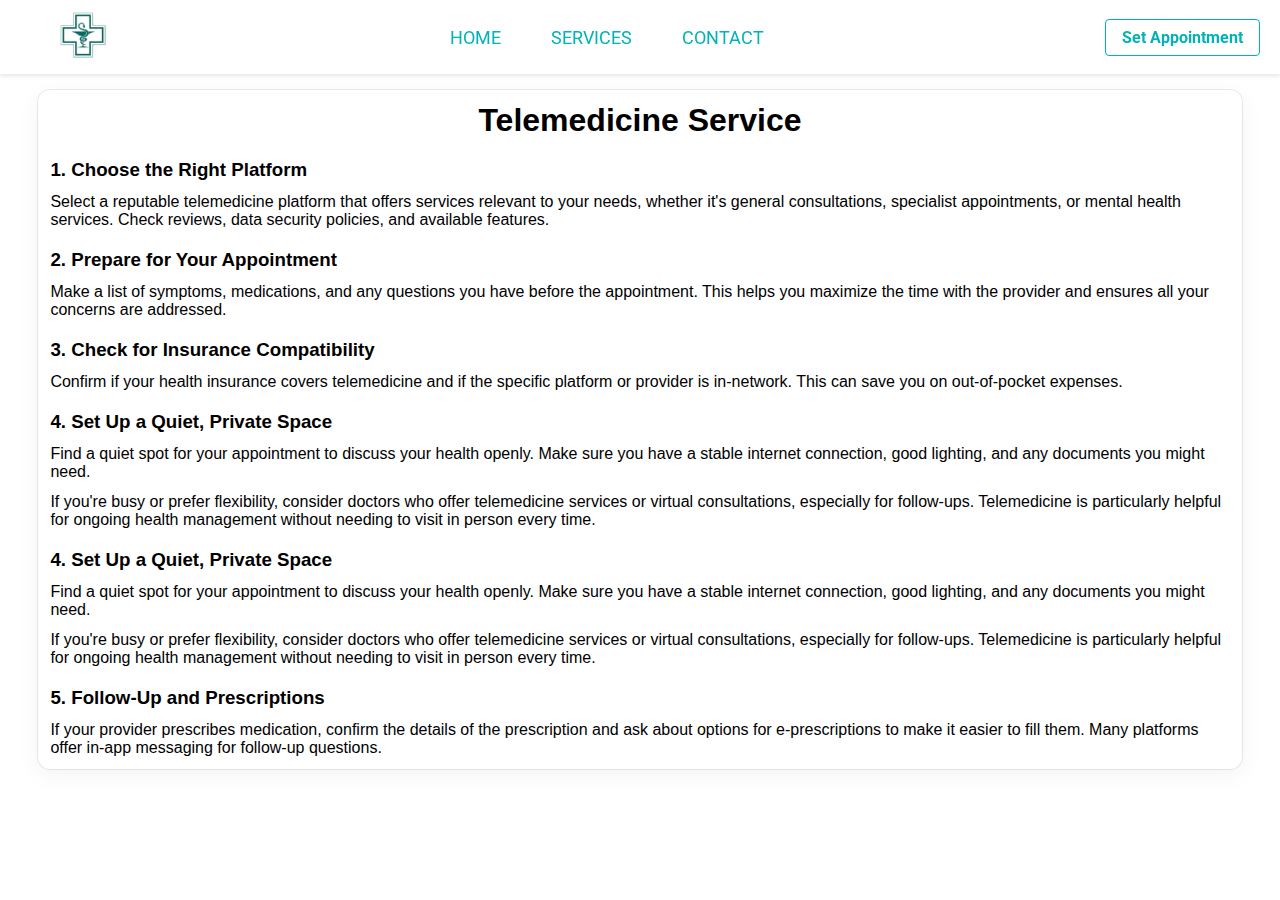
<file: pages/contact-us/telemedicine.html>
<!DOCTYPE html>
<html lang="en">
<head>
    <meta charset="UTF-8">
    <meta name="viewport" content="width=device-width, initial-scale=1.0">
    <title>Document</title>
    <link rel="stylesheet" href="https://fonts.googleapis.com/css2?family=Material+Symbols+Outlined:opsz,wght,FILL,GRAD@24,400,0,0" />
    <link rel="stylesheet" href="../../css/telemedicine.css">
</head>
<body>
    <nav class="nav-top">
        <div class="nav-left">
            <img src="../../images/download.png" alt="AIR Plus Clinic Logo">
        </div>
        <div class="nav-center">
            <ul class="nav-center-default">
                <li><a href="../../index.html">Home</a></li>
                <li><a href="../../pages/services.html">Services</a></li>
                <li><a href="../../pages/contact.html">Contact</a></li>
            </ul>
        </div>
        <div class="nav-right">
            <ul>
                <li class="apm"><a href="../../pages/appointment.html">Set Appointment</a></li>
            </ul>
        </div>
    </nav>
    <div class="text-p5">
        <h1>Telemedicine Service</h1>
        <h3>1. Choose the Right Platform</h3>
            <p id="phas"><li>Select a reputable telemedicine platform that offers services relevant to your needs, whether it's general consultations, specialist appointments, or mental health services. Check reviews, data security policies, and available features. </li></p>
        <h3>2. Prepare for Your Appointment</h3>
            <p id="phas"><li>Make a list of symptoms, medications, and any questions you have before the appointment. This helps you maximize the time with the provider and ensures all your concerns are addressed.</li></p>
        <h3>3. Check for Insurance Compatibility</h3>
            <p id="phas"><li> Confirm if your health insurance covers telemedicine and if the specific platform or provider is in-network. This can save you on out-of-pocket expenses. </li></p>
        <h3>4. Set Up a Quiet, Private Space</h3>
            <p id="phas"><li>Find a quiet spot for your appointment to discuss your health openly. Make sure you have a stable internet connection, good lighting, and any documents you might need.</h3>
        <p id="phas"><li>If you're busy or prefer flexibility, consider doctors who offer telemedicine services or virtual consultations, especially for follow-ups. Telemedicine is particularly helpful for ongoing health management without needing to visit in person every time.</li></p>
        <h3>4. Set Up a Quiet, Private Space</h3>
            <p id="phas"><li>Find a quiet spot for your appointment to discuss your health openly. Make sure you have a stable internet connection, good lighting, and any documents you might need.</h3>
            <p id="phas"><li>If you're busy or prefer flexibility, consider doctors who offer telemedicine services or virtual consultations, especially for follow-ups. Telemedicine is particularly helpful for ongoing health management without needing to visit in person every time.</li></p>
        <h3>5. Follow-Up and Prescriptions</h3>
            <p id="phas"><li>If your provider prescribes medication, confirm the details of the prescription and ask about options for e-prescriptions to make it easier to fill them. Many platforms offer in-app messaging for follow-up questions.</li></p>
    </div>   
</body>
</html>
</file>
<file: css/home.css>
@import url("https://fonts.googleapis.com/css2?family=Poppins:ital,wght@0,100;0,200;0,300;0,400;0,500;0,600;0,700;0,800;0,900;1,100;1,200;1,300;1,400;1,500;1,600;1,700;1,800;1,900&family=Roboto:ital,wght@0,100;0,300;0,400;0,500;0,700;0,900;1,100;1,300;1,400;1,500;1,700;1,900&display=swap");
.nav-top {
  display: flex;
  align-items: center;
  justify-content: space-between;
  padding: 10px 20px;
  background-color: #fff;
  top: 0;
  width: 100%;
  position: fixed;
  z-index: 1000;
  font-family: "Roboto", sans-serif;
  box-shadow: 0 2px 4px rgba(0, 0, 0, 0.1);
}
.nav-top .nav-left img {
  height: 50px;
  margin-left: 38px;
}
.nav-top .nav-center {
  display: flex;
  justify-content: center;
  flex-grow: 1;
}
.nav-top .nav-center .nav-center-default {
  display: flex;
  gap: 30px;
  list-style: none;
  padding: 0;
  margin: 0;
}
.nav-top .nav-center .nav-center-default li a {
  text-decoration: none;
  font-size: 18px;
  padding: 10px;
  color: #01B2B7;
  text-transform: uppercase;
  cursor: pointer;
}
.nav-top .nav-center .nav-center-default li a.active-link {
  border-bottom: 2px solid #01B2B7;
}
.nav-top .nav-center .nav-center-default li a:hover {
  color: white;
  background: #01B2B7;
}
.nav-top .nav-right {
  display: flex;
  align-items: center;
}
.nav-top .nav-right .apm a {
  text-decoration: none;
  color: #01B2B7;
  font-weight: bold;
  padding: 8px 16px;
  border: 1px solid #01B2B7;
  border-radius: 4px;
}
.nav-top .nav-right .apm a:hover {
  color: teal;
}

section {
  display: flex;
  justify-content: space-around;
  background: black;
  width: 100%;
  height: 48vh;
  margin-top: 58px;
  margin-bottom: 58px;
}
section .text3 {
  margin-top: 62px;
}
section .text3 h3 {
  color: #FFFFFF;
  font-size: 24px;
  font-family: "Roboto", sans-serif;
}
section .text3 .iconr-footer {
  display: flex;
  padding: 6px 0px;
}
section .text3 .iconr-footer p {
  color: #808080;
  font-family: "Roboto", sans-serif;
  padding: 6px 0px 0px 4px;
}
section .text3 .iconr-footer span {
  color: #808080;
}
section .text1 {
  margin-top: 62px;
}
section .text1 h3 {
  color: #FFFFFF;
  font-size: 24px;
  font-family: sans-serif;
  padding: 0px 0px 8px 0px;
}
section .text1 ul li {
  padding: 3px 0px;
}
section .text1 ul li a {
  color: #808080;
  font-size: 16px;
  font-family: "Roboto", sans-serif;
}
section .text1 ul li a:hover {
  color: #FFFFFF;
}
section .text2 {
  margin-top: 62px;
}
section .text2 h3 {
  color: #FFFFFF;
  font-size: 24px;
  font-family: "Roboto", sans-serif;
  padding: 0px 0px 8px 0px;
}
section .text2 ul li {
  padding: 3px 0px;
}
section .text2 ul li a {
  color: #FFFFFF;
  font-size: 16px;
  font-family: "Roboto", sans-serif;
  margin-top: 24px;
  color: #808080;
}
section .text2 ul li a:hover {
  color: #FFFFFF;
}
section .text4 {
  display: flex;
  justify-content: space-around;
  background: black;
  margin-top: 118px;
}
section .text4 .text-icon {
  display: flex;
}
section .text4 .text-icon img {
  width: 30px;
  height: 30px;
}
section .text4 .text-icon p {
  color: #808080;
  font-family: "Roboto", sans-serif;
  padding: 0px 38px 0px 0px;
}

.card-container {
  display: flex;
  gap: 20px;
  padding: 100px 20px;
  flex-wrap: wrap;
  justify-content: center;
}
.card-container .card-service1 {
  display: flex;
  flex-wrap: wrap;
  gap: 20px;
  justify-content: center;
}
.card-container .card-service1 .card-of-service {
  width: 320px;
  background-color: #ffffff;
  border-radius: 12px;
  box-shadow: 0 8px 20px rgba(0, 0, 0, 0.12);
  overflow: hidden;
  transition: transform 0.3s ease, box-shadow 0.3s ease;
}
.card-container .card-service1 .card-of-service img {
  width: 100%;
  height: 200px;
  -o-object-fit: cover;
     object-fit: cover;
  border-bottom: 3px solid #0056b3;
}
.card-container .card-service1 .card-of-service .card-content {
  padding: 20px;
  text-align: center;
}
.card-container .card-service1 .card-of-service .card-content h2 {
  font-size: 20px;
  font-weight: bold;
  color: #333;
  margin-bottom: 8px;
}
.card-container .card-service1 .card-of-service .card-content p {
  font-size: 14px;
  color: #666;
  margin-bottom: 15px;
}
.card-container .card-service1 .card-of-service .card-content span a {
  display: inline-block;
  color: #0056b3;
  font-size: 14px;
  font-weight: bold;
  text-decoration: none;
  padding: 10px 20px;
  border: 1px solid #0056b3;
  border-radius: 4px;
  transition: background-color 0.3s ease, color 0.3s ease;
}
.card-container .card-service1 .card-of-service .card-content span a:hover {
  background-color: #0056b3;
  color: #fff;
}
.card-container .card-service1 .card-of-service:hover {
  transform: translateY(-8px);
  box-shadow: 0 12px 24px rgba(0, 0, 0, 0.18);
}

@media only screen and (min-width: 320px) and (max-width: 767px) {
  body {
    overflow-x: hidden;
  }
  .nav-top {
    place-content: center;
  }
  .nav-top .nav-left img {
    height: 50px;
    margin-left: 0px;
  }
  .nav-top .nav-center {
    font-size: 12px;
  }
  .nav-top .nav-center .nav-center-dafualt li {
    align-items: center;
  }
  .nav-top .nav-center .nav-center-dafualt li a {
    padding: 2px;
  }
  .nav-top .nav-right {
    display: none;
  }
}
@media only screen and (min-width: 768px) and (max-width: 1024px) {
  .nav-top {
    font-size: 18px;
  }
  .nav-top .nav-left img {
    width: 60px;
    height: 60px;
  }
}
@media only screen and (min-width: 320px) and (max-width: 767px) {
  section {
    flex-direction: column;
    height: auto;
    padding: 0px 0px 0px 32px;
  }
  section .text3 {
    margin-top: 28px;
  }
  section .text3 h3 {
    font-size: 22px;
    padding: 8px 0px;
  }
  section .text3 .iconr-footer {
    margin: 0;
    padding: 6px 0px;
  }
  section .text3 .iconr-footer p {
    padding: 4px 0px 0px 4px;
  }
  section .text2 {
    margin-top: 28px;
  }
  section .text1 {
    margin-top: 28px;
  }
  section .text1 h3 {
    font-size: 22px;
    padding: 0px 0px 8px 0px;
  }
  section .text1 a {
    margin-top: 0px;
    padding: 3px 0px;
  }
  section .text4 {
    margin: 38px 0px 38px 0px;
  }
  section .text4 .text-icon .text-icon1 img {
    width: 30px;
    height: 30px;
  }
  section .text4 .text-icon .text-icon1 p {
    font-size: 15px;
  }
}
@media only screen and (min-width: 768px) and (max-width: 1024px) {
  section {
    height: auto;
    flex-wrap: wrap;
  }
  section .text3 h3 {
    padding: 0px 0px 8px 0px;
  }
  section .text3 .iconr-footer {
    padding: 6px 0px;
  }
  section .text3 .iconr-footer p {
    padding: 4px 0px 0px 4px;
  }
  section .text4 {
    margin: 38px 0px 38px -280px;
  }
}
* {
  margin: 0;
  padding: 0;
  box-sizing: border-box;
  text-decoration: none;
  list-style: none;
}

main {
  background-image: url(https://t3.ftcdn.net/jpg/06/31/48/64/240_F_631486438_ulkY2lKYk9ByyX64KJ6OrJZZqKz7Ef9C.jpg);
  background-repeat: no-repeat;
  background-size: cover;
  background-position: center center;
  height: 90vh;
}
main .content {
  display: flex;
  justify-content: center;
  align-items: center;
}
main .content .btn {
  margin-top: 122px;
}
main .content .btn #h2 {
  font-family: "Roboto", sans-serif;
  font-size: 26px;
}
main .content .btn h1 {
  padding: 28px 0px;
  font-family: "Roboto", sans-serif;
  font-size: 70px;
  color: #0070C0;
}
main .content .btn p {
  font-size: 28px;
}
main .content .bt {
  display: flex;
  text-align: center;
}
main .content .bt .bt1 {
  width: 220px;
  padding: 18px;
  border: none;
  border-radius: 5px;
  color: #FFFFFF;
  background: #01B2B7;
  font-size: 18px;
  cursor: pointer;
}
main .content .bt .bt1:hover {
  background: #FFFFFF;
  color: #01B2B7;
}
main .content .bt .bt2 {
  width: 220px;
  padding: 18px;
  margin-left: 28px;
  background: none;
  border: solid 2px #01B2B7;
  border-radius: 5px;
  color: #01B2B7;
  font-size: 18px;
}
main .content .bt .bt2:hover {
  background: #FFFFFF;
  border: solid 2px #FFFFFF;
  color: #01B2B7;
}

.bg {
  display: flex;
  justify-content: space-around;
  margin-top: 80px;
}
.bg .text {
  width: 40%;
  margin-top: 100px;
}
.bg .text h1 {
  font-size: 70px;
  font-family: "Roboto", sans-serif;
}
.bg .text p {
  font-size: 28px;
  font-family: "Roboto", sans-serif;
  margin-top: 38px;
}
.bg .pic {
  background-image: url(https://lh3.googleusercontent.com/p/AF1QipMWXWHMGWhDy_zvqA5pwIFmxUl7dIxI0StL0fud=s1360-w1360-h1020);
  background-position: center;
  width: 50%;
  height: 100vh;
}
.bg .pic .logo {
  display: flex;
  justify-content: center;
  align-items: center;
}
.bg .pic .logo img {
  width: 35%;
  padding: 30% 0 0 0;
}
.bg .year {
  display: flex;
  justify-content: center;
  align-items: center;
  margin-top: 140px;
}
.bg .year .card {
  width: 50%;
  padding: 20px;
  text-align: center;
  background: #01B2B7;
  font-family: "Roboto", sans-serif;
  color: #FFFFFF;
  border-radius: 10px;
}
.bg .year .card h1 {
  font-size: 100px;
}
.bg .year .card h3 {
  font-size: 20px;
}

.group-card {
  display: flex;
  justify-content: center;
  align-items: center;
  margin-top: 150px;
}
.group-card .card {
  width: 25%;
  height: 40vh;
  padding: 48px 32px;
  color: #FFFFFF;
  font-family: "Roboto", sans-serif;
}
.group-card .card p {
  padding: 30px 0px;
}
.group-card .card1 {
  background: #3EC4C8;
}
.group-card .card2 {
  background: #01B2B7;
}
.group-card .card3 {
  background: #395BA9;
}
.group-card .card3 .day {
  display: flex;
  justify-content: space-between;
}
.group-card .card3 .day p {
  padding: 28px 0px 0px 0px;
  font-size: 12px;
  color: lightgray;
}
.group-card .card3 .day hr {
  color: lightgray;
}

span {
  display: flex;
  justify-content: center;
  align-items: center;
}
span a {
  font-size: 38px;
  font-family: "Roboto", sans-serif;
  margin-top: 50px;
  padding: 10px 20px;
  border-radius: 10px;
  background: #0070C0;
  color: #FFFFFF;
}
span a:hover {
  background: #2d4373;
}

.card-container {
  display: flex;
  gap: 20px;
  padding: 50px;
  flex-wrap: wrap;
  justify-content: center;
  font-family: "Roboto", sans-serif;
}

.service-card {
  width: 300px;
  background-color: #f0f8ff;
  border-radius: 8px;
  box-shadow: 0 4px 12px rgba(0, 0, 0, 0.1);
  overflow: hidden;
  transition: transform 0.3s ease;
}

.service-card:hover {
  transform: translateY(-5px);
}

.service-card img {
  width: 100%;
  height: 200px;
  -o-object-fit: cover;
     object-fit: cover;
}

.card-content {
  padding: 15px;
  text-align: center;
}

.card-content h1 {
  font-size: 18px;
  font-weight: bold;
  color: #333;
  margin: 15px 0px;
}

.card-content .services {
  background-color: #0070C0;
  color: #fff;
  padding: 10px 20px;
  margin-top: 20px;
  margin-bottom: 10px;
  border: none;
  border-radius: 4px;
  cursor: pointer;
  font-size: 14px;
  transition: black 0.3s ease;
}

.card-content .services:hover {
  background-color: #2d4373;
}

.motivate {
  display: flex;
  margin-top: 40px;
}
.motivate .pic-motivate img {
  margin-top: -48px;
}
.motivate .content-motivate {
  width: 38%;
  margin-left: 28px;
}
.motivate .content-motivate .header-motivate {
  font-family: "Roboto", sans-serif;
  font-size: 60px;
  color: #15063F;
}
.motivate .content-motivate .paragraph-motivate {
  padding: 42px 0px;
  font-size: 24px;
  color: #808080;
}

.bg-clinic {
  display: flex;
  justify-content: center;
  align-items: center;
  color: #FFFFFF;
  background: #0070C0;
  justify-content: space-around;
  margin-top: 38px;
}
.bg-clinic .fact {
  padding: 28px;
  text-align: center;
}
.bg-clinic .fact .number {
  font-family: "Roboto", sans-serif;
  font-size: 30px;
}

@media only screen and (min-width: 320px) and (max-width: 767px) {
  main {
    height: 55vh;
    background-image: none;
    background-color: #B9D0DD;
  }
  main .content {
    display: flex;
    justify-content: center;
    align-items: center;
  }
  main .content .btn {
    padding: 0px 20px 0px 30px;
  }
  main .content .btn #h2 {
    font-size: 15px;
  }
  main .content .btn h1 {
    font-size: 28px;
    padding: 20px 0px;
  }
  main .content .btn p {
    font-size: 15px;
  }
  main .content .btn .bt {
    margin-bottom: 80px;
  }
  main .content .btn .bt .bt1, main .content .btn .bt .bt2 {
    width: 100px;
    font-size: 10px;
    padding: 10px 5px;
  }
  main .content .btn .bt .bt2 {
    margin-left: 10px;
  }
  .bg {
    flex-direction: column-reverse;
    margin-top: 40px;
  }
  .bg .text {
    width: 90%;
    margin-top: 0px;
    margin: auto;
  }
  .bg .text h1 {
    margin-top: 20px;
    text-align: center;
    font-size: 28px;
  }
  .bg .text p {
    margin-top: 12px;
    font-size: 15px;
  }
  .bg .pic {
    width: 90%;
    margin: auto;
    height: 70vh;
  }
  .bg .pic .logo img {
    padding: 50% 0 0 0;
    width: 50%;
  }
  .bg .pic .year {
    display: none;
  }
  .group-card {
    flex-direction: column;
    margin-top: 48px;
  }
  .group-card .card {
    width: 90%;
  }
  span a {
    font-size: 18px;
    margin-top: 30px;
  }
  .motivate .pic-motivate {
    display: none;
  }
  .motivate .content-motivate {
    width: 90%;
    margin: auto;
    padding: 0px 10px;
  }
  .motivate .content-motivate .header-motivate {
    font-size: 28px;
  }
  .motivate .content-motivate .paragraph-motivate {
    padding: 20px 0px;
    font-size: 20px;
  }
  .bg-clinic {
    display: none;
  }
}
@media only screen and (min-width: 768px) and (max-width: 1024px) {
  body {
    overflow-x: hidden;
  }
  main {
    height: 70vh;
  }
  main .content .btn {
    padding: 0px 0px 0px 30px;
  }
  main .content .btn h1 {
    font-size: 58px;
  }
  main .content .btn p {
    width: 90%;
  }
  .bg {
    flex-direction: column-reverse;
  }
  .bg .pic {
    width: 90%;
    margin: auto;
    background-repeat: no-repeat;
    height: 80vh;
  }
  .bg .pic .logo {
    margin-top: 28px;
  }
  .bg .pic .year {
    margin-top: 188px;
  }
  .bg .pic .year .card {
    width: 40%;
    padding: 12px;
  }
  .bg .pic .year .card h1 {
    font-size: 80px;
  }
  .bg .text {
    width: 90%;
    margin: auto;
    padding: 120px 0px 0px 0px;
  }
  .bg .text h1 {
    text-align: center;
    font-size: 50px;
  }
  .bg .text p {
    text-align: center;
    font-size: 26px;
  }
  .group-card {
    flex-wrap: wrap;
    margin-top: 68px;
  }
  .group-card .card {
    width: 45%;
    height: 35vh;
  }
  .group-card .card p {
    font-size: 18px;
  }
  .group-card .card3 {
    width: 90%;
  }
  .group-card .card3 .day p {
    font-size: 18px;
  }
  .motivate {
    flex-direction: column;
    margin-top: 18px;
  }
  .motivate .pic-motivate {
    display: none;
  }
  .motivate .content-motivate {
    width: 90%;
    margin: auto;
    text-align: center;
  }
  .motivate .content-motivate .header-motivate {
    font-size: 50px;
  }
  .motivate .content-motivate .paragraph-motivate {
    width: 85%;
    margin: auto;
    font-size: 28px;
  }
}
</file>
<file: css/set-appointment.css>
@import url("https://fonts.googleapis.com/css2?family=Poppins:ital,wght@0,100;0,200;0,300;0,400;0,500;0,600;0,700;0,800;0,900;1,100;1,200;1,300;1,400;1,500;1,600;1,700;1,800;1,900&family=Roboto:ital,wght@0,100;0,300;0,400;0,500;0,700;0,900;1,100;1,300;1,400;1,500;1,700;1,900&display=swap");
.nav-top {
  display: flex;
  align-items: center;
  justify-content: space-between;
  padding: 10px 20px;
  background-color: #fff;
  top: 0;
  width: 100%;
  position: fixed;
  z-index: 1000;
  font-family: "Roboto", sans-serif;
  box-shadow: 0 2px 4px rgba(0, 0, 0, 0.1);
}
.nav-top .nav-left img {
  height: 50px;
  margin-left: 38px;
}
.nav-top .nav-center {
  display: flex;
  justify-content: center;
  flex-grow: 1;
}
.nav-top .nav-center .nav-center-default {
  display: flex;
  gap: 30px;
  list-style: none;
  padding: 0;
  margin: 0;
}
.nav-top .nav-center .nav-center-default li a {
  text-decoration: none;
  font-size: 18px;
  padding: 10px;
  color: #01B2B7;
  text-transform: uppercase;
  cursor: pointer;
}
.nav-top .nav-center .nav-center-default li a.active-link {
  border-bottom: 2px solid #01B2B7;
}
.nav-top .nav-center .nav-center-default li a:hover {
  color: white;
  background: #01B2B7;
}
.nav-top .nav-right {
  display: flex;
  align-items: center;
}
.nav-top .nav-right .apm a {
  text-decoration: none;
  color: #01B2B7;
  font-weight: bold;
  padding: 8px 16px;
  border: 1px solid #01B2B7;
  border-radius: 4px;
}
.nav-top .nav-right .apm a:hover {
  color: teal;
}

section {
  display: flex;
  justify-content: space-around;
  background: black;
  width: 100%;
  height: 48vh;
  margin-top: 58px;
  margin-bottom: 58px;
}
section .text3 {
  margin-top: 62px;
}
section .text3 h3 {
  color: #FFFFFF;
  font-size: 24px;
  font-family: "Roboto", sans-serif;
}
section .text3 .iconr-footer {
  display: flex;
  padding: 6px 0px;
}
section .text3 .iconr-footer p {
  color: #808080;
  font-family: "Roboto", sans-serif;
  padding: 6px 0px 0px 4px;
}
section .text3 .iconr-footer span {
  color: #808080;
}
section .text1 {
  margin-top: 62px;
}
section .text1 h3 {
  color: #FFFFFF;
  font-size: 24px;
  font-family: sans-serif;
  padding: 0px 0px 8px 0px;
}
section .text1 ul li {
  padding: 3px 0px;
}
section .text1 ul li a {
  color: #808080;
  font-size: 16px;
  font-family: "Roboto", sans-serif;
}
section .text1 ul li a:hover {
  color: #FFFFFF;
}
section .text2 {
  margin-top: 62px;
}
section .text2 h3 {
  color: #FFFFFF;
  font-size: 24px;
  font-family: "Roboto", sans-serif;
  padding: 0px 0px 8px 0px;
}
section .text2 ul li {
  padding: 3px 0px;
}
section .text2 ul li a {
  color: #FFFFFF;
  font-size: 16px;
  font-family: "Roboto", sans-serif;
  margin-top: 24px;
  color: #808080;
}
section .text2 ul li a:hover {
  color: #FFFFFF;
}
section .text4 {
  display: flex;
  justify-content: space-around;
  background: black;
  margin-top: 118px;
}
section .text4 .text-icon {
  display: flex;
}
section .text4 .text-icon img {
  width: 30px;
  height: 30px;
}
section .text4 .text-icon p {
  color: #808080;
  font-family: "Roboto", sans-serif;
  padding: 0px 38px 0px 0px;
}

.card-container {
  display: flex;
  gap: 20px;
  padding: 100px 20px;
  flex-wrap: wrap;
  justify-content: center;
}
.card-container .card-service1 {
  display: flex;
  flex-wrap: wrap;
  gap: 20px;
  justify-content: center;
}
.card-container .card-service1 .card-of-service {
  width: 320px;
  background-color: #ffffff;
  border-radius: 12px;
  box-shadow: 0 8px 20px rgba(0, 0, 0, 0.12);
  overflow: hidden;
  transition: transform 0.3s ease, box-shadow 0.3s ease;
}
.card-container .card-service1 .card-of-service img {
  width: 100%;
  height: 200px;
  -o-object-fit: cover;
     object-fit: cover;
  border-bottom: 3px solid #0056b3;
}
.card-container .card-service1 .card-of-service .card-content {
  padding: 20px;
  text-align: center;
}
.card-container .card-service1 .card-of-service .card-content h2 {
  font-size: 20px;
  font-weight: bold;
  color: #333;
  margin-bottom: 8px;
}
.card-container .card-service1 .card-of-service .card-content p {
  font-size: 14px;
  color: #666;
  margin-bottom: 15px;
}
.card-container .card-service1 .card-of-service .card-content span a {
  display: inline-block;
  color: #0056b3;
  font-size: 14px;
  font-weight: bold;
  text-decoration: none;
  padding: 10px 20px;
  border: 1px solid #0056b3;
  border-radius: 4px;
  transition: background-color 0.3s ease, color 0.3s ease;
}
.card-container .card-service1 .card-of-service .card-content span a:hover {
  background-color: #0056b3;
  color: #fff;
}
.card-container .card-service1 .card-of-service:hover {
  transform: translateY(-8px);
  box-shadow: 0 12px 24px rgba(0, 0, 0, 0.18);
}

@media only screen and (min-width: 320px) and (max-width: 767px) {
  body {
    overflow-x: hidden;
  }
  .nav-top {
    place-content: center;
  }
  .nav-top .nav-left img {
    height: 50px;
    margin-left: 0px;
  }
  .nav-top .nav-center {
    font-size: 12px;
  }
  .nav-top .nav-center .nav-center-dafualt li {
    align-items: center;
  }
  .nav-top .nav-center .nav-center-dafualt li a {
    padding: 2px;
  }
  .nav-top .nav-right {
    display: none;
  }
}
@media only screen and (min-width: 768px) and (max-width: 1024px) {
  .nav-top {
    font-size: 18px;
  }
  .nav-top .nav-left img {
    width: 60px;
    height: 60px;
  }
}
@media only screen and (min-width: 320px) and (max-width: 767px) {
  section {
    flex-direction: column;
    height: auto;
    padding: 0px 0px 0px 32px;
  }
  section .text3 {
    margin-top: 28px;
  }
  section .text3 h3 {
    font-size: 22px;
    padding: 8px 0px;
  }
  section .text3 .iconr-footer {
    margin: 0;
    padding: 6px 0px;
  }
  section .text3 .iconr-footer p {
    padding: 4px 0px 0px 4px;
  }
  section .text2 {
    margin-top: 28px;
  }
  section .text1 {
    margin-top: 28px;
  }
  section .text1 h3 {
    font-size: 22px;
    padding: 0px 0px 8px 0px;
  }
  section .text1 a {
    margin-top: 0px;
    padding: 3px 0px;
  }
  section .text4 {
    margin: 38px 0px 38px 0px;
  }
  section .text4 .text-icon .text-icon1 img {
    width: 30px;
    height: 30px;
  }
  section .text4 .text-icon .text-icon1 p {
    font-size: 15px;
  }
}
@media only screen and (min-width: 768px) and (max-width: 1024px) {
  section {
    height: auto;
    flex-wrap: wrap;
  }
  section .text3 h3 {
    padding: 0px 0px 8px 0px;
  }
  section .text3 .iconr-footer {
    padding: 6px 0px;
  }
  section .text3 .iconr-footer p {
    padding: 4px 0px 0px 4px;
  }
  section .text4 {
    margin: 38px 0px 38px -280px;
  }
}
* {
  margin: 0;
  padding: 0;
  box-sizing: border-box;
  text-decoration: none;
  list-style: none;
}

body {
  justify-content: center;
  align-items: center;
  min-height: 100vh;
  margin: 0;
  background-image: url(https://i.pinimg.com/564x/75/99/e2/7599e20a079c876a76bb98638bae940b.jpg);
  background-position: center;
  background-size: cover;
}

.text-set-appointment {
  text-align: center;
  padding: 78px 0px 0px 0px;
  font-family: "Roboto", sans-serif;
}
.text-set-appointment h1 {
  font-size: 50px;
  color: #01B2B7;
  margin-top: 20px;
}

.appointment-container {
  width: 400px;
  padding: 20px 30px;
  background: #fff;
  box-shadow: 0 4px 12px rgba(0, 0, 0, 0.15);
  border-radius: 8px;
  text-align: left;
  margin: auto;
  margin-top: 20px;
  font-family: "Roboto", sans-serif;
}

.appointment-heading {
  color: #01B2B7;
  font-size: 18px;
  font-weight: bold;
  margin-bottom: 5px;
}

h2 {
  color: #333;
  font-size: 22px;
  margin-bottom: 20px;
}

.appointment-form .form-row {
  display: flex;
  gap: 15px;
  margin-bottom: 15px;
}

.form-group {
  display: flex;
  flex-direction: column;
  flex: 1;
}

label {
  font-size: 14px;
  color: #333;
  margin-bottom: 5px;
}

input, select, textarea {
  padding: 10px;
  font-size: 14px;
  border: 1px solid #ccc;
  border-radius: 4px;
  width: 100%;
  outline: none;
}

textarea {
  resize: vertical;
  height: 60px;
}

.submit {
  width: 100%;
  padding: 12px;
  font-size: 16px;
  background-color: #01B2B7;
  color: #fff;
  border: none;
  border-radius: 4px;
  cursor: pointer;
  transition: background 0.3s;
  margin-top: 10px;
}
.submit span a {
  justify-content: center;
  align-items: center;
  text-align: center;
  color: #FFFFFF;
}

.submit:hover {
  background-color: #0070C0;
}

@media only screen and (min-width: 320px) and (max-width: 767px) {
  .appointment-container {
    padding: 20px 50px;
    width: 350px;
  }
  body {
    overflow-x: hidden;
  }
  #email {
    width: 120px;
  }
  #date-time {
    width: 120px;
  }
}
@media only screen and (min-width: 768px) and (max-width: 1024px) {
  .appointment-container {
    padding: 30px 60px;
    width: 550px;
  }
  .appointment-container .appointment-form .form-row .form-group label {
    font-size: 22px;
  }
}
</file>
<file: css/convenient.css>
@import url("https://fonts.googleapis.com/css2?family=Poppins:ital,wght@0,100;0,200;0,300;0,400;0,500;0,600;0,700;0,800;0,900;1,100;1,200;1,300;1,400;1,500;1,600;1,700;1,800;1,900&family=Roboto:ital,wght@0,100;0,300;0,400;0,500;0,700;0,900;1,100;1,300;1,400;1,500;1,700;1,900&display=swap");
.nav-top {
  display: flex;
  align-items: center;
  justify-content: space-between;
  padding: 10px 20px;
  background-color: #fff;
  top: 0;
  width: 100%;
  position: fixed;
  z-index: 1000;
  font-family: "Roboto", sans-serif;
  box-shadow: 0 2px 4px rgba(0, 0, 0, 0.1);
}
.nav-top .nav-left img {
  height: 50px;
  margin-left: 38px;
}
.nav-top .nav-center {
  display: flex;
  justify-content: center;
  flex-grow: 1;
}
.nav-top .nav-center .nav-center-default {
  display: flex;
  gap: 30px;
  list-style: none;
  padding: 0;
  margin: 0;
}
.nav-top .nav-center .nav-center-default li a {
  text-decoration: none;
  font-size: 18px;
  padding: 10px;
  color: #01B2B7;
  text-transform: uppercase;
  cursor: pointer;
}
.nav-top .nav-center .nav-center-default li a.active-link {
  border-bottom: 2px solid #01B2B7;
}
.nav-top .nav-center .nav-center-default li a:hover {
  color: white;
  background: #01B2B7;
}
.nav-top .nav-right {
  display: flex;
  align-items: center;
}
.nav-top .nav-right .apm a {
  text-decoration: none;
  color: #01B2B7;
  font-weight: bold;
  padding: 8px 16px;
  border: 1px solid #01B2B7;
  border-radius: 4px;
}
.nav-top .nav-right .apm a:hover {
  color: teal;
}

section {
  display: flex;
  justify-content: space-around;
  background: black;
  width: 100%;
  height: 48vh;
  margin-top: 58px;
  margin-bottom: 58px;
}
section .text3 {
  margin-top: 62px;
}
section .text3 h3 {
  color: #FFFFFF;
  font-size: 24px;
  font-family: "Roboto", sans-serif;
}
section .text3 .iconr-footer {
  display: flex;
  padding: 6px 0px;
}
section .text3 .iconr-footer p {
  color: #808080;
  font-family: "Roboto", sans-serif;
  padding: 6px 0px 0px 4px;
}
section .text3 .iconr-footer span {
  color: #808080;
}
section .text1 {
  margin-top: 62px;
}
section .text1 h3 {
  color: #FFFFFF;
  font-size: 24px;
  font-family: sans-serif;
  padding: 0px 0px 8px 0px;
}
section .text1 ul li {
  padding: 3px 0px;
}
section .text1 ul li a {
  color: #808080;
  font-size: 16px;
  font-family: "Roboto", sans-serif;
}
section .text1 ul li a:hover {
  color: #FFFFFF;
}
section .text2 {
  margin-top: 62px;
}
section .text2 h3 {
  color: #FFFFFF;
  font-size: 24px;
  font-family: "Roboto", sans-serif;
  padding: 0px 0px 8px 0px;
}
section .text2 ul li {
  padding: 3px 0px;
}
section .text2 ul li a {
  color: #FFFFFF;
  font-size: 16px;
  font-family: "Roboto", sans-serif;
  margin-top: 24px;
  color: #808080;
}
section .text2 ul li a:hover {
  color: #FFFFFF;
}
section .text4 {
  display: flex;
  justify-content: space-around;
  background: black;
  margin-top: 118px;
}
section .text4 .text-icon {
  display: flex;
}
section .text4 .text-icon img {
  width: 30px;
  height: 30px;
}
section .text4 .text-icon p {
  color: #808080;
  font-family: "Roboto", sans-serif;
  padding: 0px 38px 0px 0px;
}

.card-container {
  display: flex;
  gap: 20px;
  padding: 100px 20px;
  flex-wrap: wrap;
  justify-content: center;
}
.card-container .card-service1 {
  display: flex;
  flex-wrap: wrap;
  gap: 20px;
  justify-content: center;
}
.card-container .card-service1 .card-of-service {
  width: 320px;
  background-color: #ffffff;
  border-radius: 12px;
  box-shadow: 0 8px 20px rgba(0, 0, 0, 0.12);
  overflow: hidden;
  transition: transform 0.3s ease, box-shadow 0.3s ease;
}
.card-container .card-service1 .card-of-service img {
  width: 100%;
  height: 200px;
  -o-object-fit: cover;
     object-fit: cover;
  border-bottom: 3px solid #0056b3;
}
.card-container .card-service1 .card-of-service .card-content {
  padding: 20px;
  text-align: center;
}
.card-container .card-service1 .card-of-service .card-content h2 {
  font-size: 20px;
  font-weight: bold;
  color: #333;
  margin-bottom: 8px;
}
.card-container .card-service1 .card-of-service .card-content p {
  font-size: 14px;
  color: #666;
  margin-bottom: 15px;
}
.card-container .card-service1 .card-of-service .card-content span a {
  display: inline-block;
  color: #0056b3;
  font-size: 14px;
  font-weight: bold;
  text-decoration: none;
  padding: 10px 20px;
  border: 1px solid #0056b3;
  border-radius: 4px;
  transition: background-color 0.3s ease, color 0.3s ease;
}
.card-container .card-service1 .card-of-service .card-content span a:hover {
  background-color: #0056b3;
  color: #fff;
}
.card-container .card-service1 .card-of-service:hover {
  transform: translateY(-8px);
  box-shadow: 0 12px 24px rgba(0, 0, 0, 0.18);
}

@media only screen and (min-width: 320px) and (max-width: 767px) {
  body {
    overflow-x: hidden;
  }
  .nav-top {
    place-content: center;
  }
  .nav-top .nav-left img {
    height: 50px;
    margin-left: 0px;
  }
  .nav-top .nav-center {
    font-size: 12px;
  }
  .nav-top .nav-center .nav-center-dafualt li {
    align-items: center;
  }
  .nav-top .nav-center .nav-center-dafualt li a {
    padding: 2px;
  }
  .nav-top .nav-right {
    display: none;
  }
}
@media only screen and (min-width: 768px) and (max-width: 1024px) {
  .nav-top {
    font-size: 18px;
  }
  .nav-top .nav-left img {
    width: 60px;
    height: 60px;
  }
}
@media only screen and (min-width: 320px) and (max-width: 767px) {
  section {
    flex-direction: column;
    height: auto;
    padding: 0px 0px 0px 32px;
  }
  section .text3 {
    margin-top: 28px;
  }
  section .text3 h3 {
    font-size: 22px;
    padding: 8px 0px;
  }
  section .text3 .iconr-footer {
    margin: 0;
    padding: 6px 0px;
  }
  section .text3 .iconr-footer p {
    padding: 4px 0px 0px 4px;
  }
  section .text2 {
    margin-top: 28px;
  }
  section .text1 {
    margin-top: 28px;
  }
  section .text1 h3 {
    font-size: 22px;
    padding: 0px 0px 8px 0px;
  }
  section .text1 a {
    margin-top: 0px;
    padding: 3px 0px;
  }
  section .text4 {
    margin: 38px 0px 38px 0px;
  }
  section .text4 .text-icon .text-icon1 img {
    width: 30px;
    height: 30px;
  }
  section .text4 .text-icon .text-icon1 p {
    font-size: 15px;
  }
}
@media only screen and (min-width: 768px) and (max-width: 1024px) {
  section {
    height: auto;
    flex-wrap: wrap;
  }
  section .text3 h3 {
    padding: 0px 0px 8px 0px;
  }
  section .text3 .iconr-footer {
    padding: 6px 0px;
  }
  section .text3 .iconr-footer p {
    padding: 4px 0px 0px 4px;
  }
  section .text4 {
    margin: 38px 0px 38px -280px;
  }
}
* {
  margin: 0;
  padding: 0;
  box-sizing: border-box;
  text-decoration: none;
  list-style: none;
}

.text-p2 {
  width: 90%;
  margin: auto;
  padding-top: 60px;
  box-shadow: rgba(0, 0, 0, 0.05) 0px 6px 24px 0px, rgba(0, 0, 0, 0.08) 0px 0px 0px 1px;
  padding: 12px;
  border-radius: 12px;
  font-family: sans-serif;
  background: #FFFFFF;
  margin-top: 90px;
  margin-bottom: 20px;
}
.text-p2 h1 {
  text-align: center;
}
.text-p2 h3 {
  margin-top: 20px;
}
.text-p2 #phas {
  margin-top: 12px;
}
</file>
<file: css/experience.css>
@import url("https://fonts.googleapis.com/css2?family=Poppins:ital,wght@0,100;0,200;0,300;0,400;0,500;0,600;0,700;0,800;0,900;1,100;1,200;1,300;1,400;1,500;1,600;1,700;1,800;1,900&family=Roboto:ital,wght@0,100;0,300;0,400;0,500;0,700;0,900;1,100;1,300;1,400;1,500;1,700;1,900&display=swap");
.nav-top {
  display: flex;
  align-items: center;
  justify-content: space-between;
  padding: 10px 20px;
  background-color: #fff;
  top: 0;
  width: 100%;
  position: fixed;
  z-index: 1000;
  font-family: "Roboto", sans-serif;
  box-shadow: 0 2px 4px rgba(0, 0, 0, 0.1);
}
.nav-top .nav-left img {
  height: 50px;
  margin-left: 38px;
}
.nav-top .nav-center {
  display: flex;
  justify-content: center;
  flex-grow: 1;
}
.nav-top .nav-center .nav-center-default {
  display: flex;
  gap: 30px;
  list-style: none;
  padding: 0;
  margin: 0;
}
.nav-top .nav-center .nav-center-default li a {
  text-decoration: none;
  font-size: 18px;
  padding: 10px;
  color: #01B2B7;
  text-transform: uppercase;
  cursor: pointer;
}
.nav-top .nav-center .nav-center-default li a.active-link {
  border-bottom: 2px solid #01B2B7;
}
.nav-top .nav-center .nav-center-default li a:hover {
  color: white;
  background: #01B2B7;
}
.nav-top .nav-right {
  display: flex;
  align-items: center;
}
.nav-top .nav-right .apm a {
  text-decoration: none;
  color: #01B2B7;
  font-weight: bold;
  padding: 8px 16px;
  border: 1px solid #01B2B7;
  border-radius: 4px;
}
.nav-top .nav-right .apm a:hover {
  color: teal;
}

section {
  display: flex;
  justify-content: space-around;
  background: black;
  width: 100%;
  height: 48vh;
  margin-top: 58px;
  margin-bottom: 58px;
}
section .text3 {
  margin-top: 62px;
}
section .text3 h3 {
  color: #FFFFFF;
  font-size: 24px;
  font-family: "Roboto", sans-serif;
}
section .text3 .iconr-footer {
  display: flex;
  padding: 6px 0px;
}
section .text3 .iconr-footer p {
  color: #808080;
  font-family: "Roboto", sans-serif;
  padding: 6px 0px 0px 4px;
}
section .text3 .iconr-footer span {
  color: #808080;
}
section .text1 {
  margin-top: 62px;
}
section .text1 h3 {
  color: #FFFFFF;
  font-size: 24px;
  font-family: sans-serif;
  padding: 0px 0px 8px 0px;
}
section .text1 ul li {
  padding: 3px 0px;
}
section .text1 ul li a {
  color: #808080;
  font-size: 16px;
  font-family: "Roboto", sans-serif;
}
section .text1 ul li a:hover {
  color: #FFFFFF;
}
section .text2 {
  margin-top: 62px;
}
section .text2 h3 {
  color: #FFFFFF;
  font-size: 24px;
  font-family: "Roboto", sans-serif;
  padding: 0px 0px 8px 0px;
}
section .text2 ul li {
  padding: 3px 0px;
}
section .text2 ul li a {
  color: #FFFFFF;
  font-size: 16px;
  font-family: "Roboto", sans-serif;
  margin-top: 24px;
  color: #808080;
}
section .text2 ul li a:hover {
  color: #FFFFFF;
}
section .text4 {
  display: flex;
  justify-content: space-around;
  background: black;
  margin-top: 118px;
}
section .text4 .text-icon {
  display: flex;
}
section .text4 .text-icon img {
  width: 30px;
  height: 30px;
}
section .text4 .text-icon p {
  color: #808080;
  font-family: "Roboto", sans-serif;
  padding: 0px 38px 0px 0px;
}

.card-container {
  display: flex;
  gap: 20px;
  padding: 100px 20px;
  flex-wrap: wrap;
  justify-content: center;
}
.card-container .card-service1 {
  display: flex;
  flex-wrap: wrap;
  gap: 20px;
  justify-content: center;
}
.card-container .card-service1 .card-of-service {
  width: 320px;
  background-color: #ffffff;
  border-radius: 12px;
  box-shadow: 0 8px 20px rgba(0, 0, 0, 0.12);
  overflow: hidden;
  transition: transform 0.3s ease, box-shadow 0.3s ease;
}
.card-container .card-service1 .card-of-service img {
  width: 100%;
  height: 200px;
  -o-object-fit: cover;
     object-fit: cover;
  border-bottom: 3px solid #0056b3;
}
.card-container .card-service1 .card-of-service .card-content {
  padding: 20px;
  text-align: center;
}
.card-container .card-service1 .card-of-service .card-content h2 {
  font-size: 20px;
  font-weight: bold;
  color: #333;
  margin-bottom: 8px;
}
.card-container .card-service1 .card-of-service .card-content p {
  font-size: 14px;
  color: #666;
  margin-bottom: 15px;
}
.card-container .card-service1 .card-of-service .card-content span a {
  display: inline-block;
  color: #0056b3;
  font-size: 14px;
  font-weight: bold;
  text-decoration: none;
  padding: 10px 20px;
  border: 1px solid #0056b3;
  border-radius: 4px;
  transition: background-color 0.3s ease, color 0.3s ease;
}
.card-container .card-service1 .card-of-service .card-content span a:hover {
  background-color: #0056b3;
  color: #fff;
}
.card-container .card-service1 .card-of-service:hover {
  transform: translateY(-8px);
  box-shadow: 0 12px 24px rgba(0, 0, 0, 0.18);
}

@media only screen and (min-width: 320px) and (max-width: 767px) {
  body {
    overflow-x: hidden;
  }
  .nav-top {
    place-content: center;
  }
  .nav-top .nav-left img {
    height: 50px;
    margin-left: 0px;
  }
  .nav-top .nav-center {
    font-size: 12px;
  }
  .nav-top .nav-center .nav-center-dafualt li {
    align-items: center;
  }
  .nav-top .nav-center .nav-center-dafualt li a {
    padding: 2px;
  }
  .nav-top .nav-right {
    display: none;
  }
}
@media only screen and (min-width: 768px) and (max-width: 1024px) {
  .nav-top {
    font-size: 18px;
  }
  .nav-top .nav-left img {
    width: 60px;
    height: 60px;
  }
}
@media only screen and (min-width: 320px) and (max-width: 767px) {
  section {
    flex-direction: column;
    height: auto;
    padding: 0px 0px 0px 32px;
  }
  section .text3 {
    margin-top: 28px;
  }
  section .text3 h3 {
    font-size: 22px;
    padding: 8px 0px;
  }
  section .text3 .iconr-footer {
    margin: 0;
    padding: 6px 0px;
  }
  section .text3 .iconr-footer p {
    padding: 4px 0px 0px 4px;
  }
  section .text2 {
    margin-top: 28px;
  }
  section .text1 {
    margin-top: 28px;
  }
  section .text1 h3 {
    font-size: 22px;
    padding: 0px 0px 8px 0px;
  }
  section .text1 a {
    margin-top: 0px;
    padding: 3px 0px;
  }
  section .text4 {
    margin: 38px 0px 38px 0px;
  }
  section .text4 .text-icon .text-icon1 img {
    width: 30px;
    height: 30px;
  }
  section .text4 .text-icon .text-icon1 p {
    font-size: 15px;
  }
}
@media only screen and (min-width: 768px) and (max-width: 1024px) {
  section {
    height: auto;
    flex-wrap: wrap;
  }
  section .text3 h3 {
    padding: 0px 0px 8px 0px;
  }
  section .text3 .iconr-footer {
    padding: 6px 0px;
  }
  section .text3 .iconr-footer p {
    padding: 4px 0px 0px 4px;
  }
  section .text4 {
    margin: 38px 0px 38px -280px;
  }
}
* {
  margin: 0;
  padding: 0;
  box-sizing: border-box;
  text-decoration: none;
  list-style: none;
}

.text-p1 {
  width: 94%;
  margin: auto;
  box-shadow: rgba(0, 0, 0, 0.05) 0px 6px 24px 0px, rgba(0, 0, 0, 0.08) 0px 0px 0px 1px;
  padding: 12px;
  border-radius: 12px;
  font-family: sans-serif;
  background: #FFFFFF;
  margin-top: 90px;
  margin-bottom: 20px;
}
.text-p1 h1 {
  text-align: center;
}
.text-p1 h3 {
  margin-top: 20px;
}
.text-p1 #phas {
  margin-top: 12px;
}
</file>
<file: css/family-Friendly.css>
@import url("https://fonts.googleapis.com/css2?family=Poppins:ital,wght@0,100;0,200;0,300;0,400;0,500;0,600;0,700;0,800;0,900;1,100;1,200;1,300;1,400;1,500;1,600;1,700;1,800;1,900&family=Roboto:ital,wght@0,100;0,300;0,400;0,500;0,700;0,900;1,100;1,300;1,400;1,500;1,700;1,900&display=swap");
.nav-top {
  display: flex;
  align-items: center;
  justify-content: space-between;
  padding: 10px 20px;
  background-color: #fff;
  top: 0;
  width: 100%;
  position: fixed;
  z-index: 1000;
  font-family: "Roboto", sans-serif;
  box-shadow: 0 2px 4px rgba(0, 0, 0, 0.1);
}
.nav-top .nav-left img {
  height: 50px;
  margin-left: 38px;
}
.nav-top .nav-center {
  display: flex;
  justify-content: center;
  flex-grow: 1;
}
.nav-top .nav-center .nav-center-default {
  display: flex;
  gap: 30px;
  list-style: none;
  padding: 0;
  margin: 0;
}
.nav-top .nav-center .nav-center-default li a {
  text-decoration: none;
  font-size: 18px;
  padding: 10px;
  color: #01B2B7;
  text-transform: uppercase;
  cursor: pointer;
}
.nav-top .nav-center .nav-center-default li a.active-link {
  border-bottom: 2px solid #01B2B7;
}
.nav-top .nav-center .nav-center-default li a:hover {
  color: white;
  background: #01B2B7;
}
.nav-top .nav-right {
  display: flex;
  align-items: center;
}
.nav-top .nav-right .apm a {
  text-decoration: none;
  color: #01B2B7;
  font-weight: bold;
  padding: 8px 16px;
  border: 1px solid #01B2B7;
  border-radius: 4px;
}
.nav-top .nav-right .apm a:hover {
  color: teal;
}

section {
  display: flex;
  justify-content: space-around;
  background: black;
  width: 100%;
  height: 48vh;
  margin-top: 58px;
  margin-bottom: 58px;
}
section .text3 {
  margin-top: 62px;
}
section .text3 h3 {
  color: #FFFFFF;
  font-size: 24px;
  font-family: "Roboto", sans-serif;
}
section .text3 .iconr-footer {
  display: flex;
  padding: 6px 0px;
}
section .text3 .iconr-footer p {
  color: #808080;
  font-family: "Roboto", sans-serif;
  padding: 6px 0px 0px 4px;
}
section .text3 .iconr-footer span {
  color: #808080;
}
section .text1 {
  margin-top: 62px;
}
section .text1 h3 {
  color: #FFFFFF;
  font-size: 24px;
  font-family: sans-serif;
  padding: 0px 0px 8px 0px;
}
section .text1 ul li {
  padding: 3px 0px;
}
section .text1 ul li a {
  color: #808080;
  font-size: 16px;
  font-family: "Roboto", sans-serif;
}
section .text1 ul li a:hover {
  color: #FFFFFF;
}
section .text2 {
  margin-top: 62px;
}
section .text2 h3 {
  color: #FFFFFF;
  font-size: 24px;
  font-family: "Roboto", sans-serif;
  padding: 0px 0px 8px 0px;
}
section .text2 ul li {
  padding: 3px 0px;
}
section .text2 ul li a {
  color: #FFFFFF;
  font-size: 16px;
  font-family: "Roboto", sans-serif;
  margin-top: 24px;
  color: #808080;
}
section .text2 ul li a:hover {
  color: #FFFFFF;
}
section .text4 {
  display: flex;
  justify-content: space-around;
  background: black;
  margin-top: 118px;
}
section .text4 .text-icon {
  display: flex;
}
section .text4 .text-icon img {
  width: 30px;
  height: 30px;
}
section .text4 .text-icon p {
  color: #808080;
  font-family: "Roboto", sans-serif;
  padding: 0px 38px 0px 0px;
}

.card-container {
  display: flex;
  gap: 20px;
  padding: 100px 20px;
  flex-wrap: wrap;
  justify-content: center;
}
.card-container .card-service1 {
  display: flex;
  flex-wrap: wrap;
  gap: 20px;
  justify-content: center;
}
.card-container .card-service1 .card-of-service {
  width: 320px;
  background-color: #ffffff;
  border-radius: 12px;
  box-shadow: 0 8px 20px rgba(0, 0, 0, 0.12);
  overflow: hidden;
  transition: transform 0.3s ease, box-shadow 0.3s ease;
}
.card-container .card-service1 .card-of-service img {
  width: 100%;
  height: 200px;
  -o-object-fit: cover;
     object-fit: cover;
  border-bottom: 3px solid #0056b3;
}
.card-container .card-service1 .card-of-service .card-content {
  padding: 20px;
  text-align: center;
}
.card-container .card-service1 .card-of-service .card-content h2 {
  font-size: 20px;
  font-weight: bold;
  color: #333;
  margin-bottom: 8px;
}
.card-container .card-service1 .card-of-service .card-content p {
  font-size: 14px;
  color: #666;
  margin-bottom: 15px;
}
.card-container .card-service1 .card-of-service .card-content span a {
  display: inline-block;
  color: #0056b3;
  font-size: 14px;
  font-weight: bold;
  text-decoration: none;
  padding: 10px 20px;
  border: 1px solid #0056b3;
  border-radius: 4px;
  transition: background-color 0.3s ease, color 0.3s ease;
}
.card-container .card-service1 .card-of-service .card-content span a:hover {
  background-color: #0056b3;
  color: #fff;
}
.card-container .card-service1 .card-of-service:hover {
  transform: translateY(-8px);
  box-shadow: 0 12px 24px rgba(0, 0, 0, 0.18);
}

@media only screen and (min-width: 320px) and (max-width: 767px) {
  body {
    overflow-x: hidden;
  }
  .nav-top {
    place-content: center;
  }
  .nav-top .nav-left img {
    height: 50px;
    margin-left: 0px;
  }
  .nav-top .nav-center {
    font-size: 12px;
  }
  .nav-top .nav-center .nav-center-dafualt li {
    align-items: center;
  }
  .nav-top .nav-center .nav-center-dafualt li a {
    padding: 2px;
  }
  .nav-top .nav-right {
    display: none;
  }
}
@media only screen and (min-width: 768px) and (max-width: 1024px) {
  .nav-top {
    font-size: 18px;
  }
  .nav-top .nav-left img {
    width: 60px;
    height: 60px;
  }
}
@media only screen and (min-width: 320px) and (max-width: 767px) {
  section {
    flex-direction: column;
    height: auto;
    padding: 0px 0px 0px 32px;
  }
  section .text3 {
    margin-top: 28px;
  }
  section .text3 h3 {
    font-size: 22px;
    padding: 8px 0px;
  }
  section .text3 .iconr-footer {
    margin: 0;
    padding: 6px 0px;
  }
  section .text3 .iconr-footer p {
    padding: 4px 0px 0px 4px;
  }
  section .text2 {
    margin-top: 28px;
  }
  section .text1 {
    margin-top: 28px;
  }
  section .text1 h3 {
    font-size: 22px;
    padding: 0px 0px 8px 0px;
  }
  section .text1 a {
    margin-top: 0px;
    padding: 3px 0px;
  }
  section .text4 {
    margin: 38px 0px 38px 0px;
  }
  section .text4 .text-icon .text-icon1 img {
    width: 30px;
    height: 30px;
  }
  section .text4 .text-icon .text-icon1 p {
    font-size: 15px;
  }
}
@media only screen and (min-width: 768px) and (max-width: 1024px) {
  section {
    height: auto;
    flex-wrap: wrap;
  }
  section .text3 h3 {
    padding: 0px 0px 8px 0px;
  }
  section .text3 .iconr-footer {
    padding: 6px 0px;
  }
  section .text3 .iconr-footer p {
    padding: 4px 0px 0px 4px;
  }
  section .text4 {
    margin: 38px 0px 38px -280px;
  }
}
* {
  margin: 0;
  padding: 0;
  box-sizing: border-box;
  text-decoration: none;
  list-style: none;
}

.text-p3 {
  width: 94%;
  margin: auto;
  box-shadow: rgba(0, 0, 0, 0.05) 0px 6px 24px 0px, rgba(0, 0, 0, 0.08) 0px 0px 0px 1px;
  padding: 12px;
  border-radius: 12px;
  font-family: sans-serif;
  background: #FFFFFF;
  margin-top: 90px;
  margin-bottom: 20px;
}
.text-p3 h1 {
  text-align: center;
}
.text-p3 h3 {
  margin-top: 20px;
}
.text-p3 #phas {
  margin-top: 12px;
}
</file>
<file: css/healthcare.css>
@import url("https://fonts.googleapis.com/css2?family=Poppins:ital,wght@0,100;0,200;0,300;0,400;0,500;0,600;0,700;0,800;0,900;1,100;1,200;1,300;1,400;1,500;1,600;1,700;1,800;1,900&family=Roboto:ital,wght@0,100;0,300;0,400;0,500;0,700;0,900;1,100;1,300;1,400;1,500;1,700;1,900&display=swap");
.nav-top {
  display: flex;
  align-items: center;
  justify-content: space-between;
  padding: 10px 20px;
  background-color: #fff;
  top: 0;
  width: 100%;
  position: fixed;
  z-index: 1000;
  font-family: "Roboto", sans-serif;
  box-shadow: 0 2px 4px rgba(0, 0, 0, 0.1);
}
.nav-top .nav-left img {
  height: 50px;
  margin-left: 38px;
}
.nav-top .nav-center {
  display: flex;
  justify-content: center;
  flex-grow: 1;
}
.nav-top .nav-center .nav-center-default {
  display: flex;
  gap: 30px;
  list-style: none;
  padding: 0;
  margin: 0;
}
.nav-top .nav-center .nav-center-default li a {
  text-decoration: none;
  font-size: 18px;
  padding: 10px;
  color: #01B2B7;
  text-transform: uppercase;
  cursor: pointer;
}
.nav-top .nav-center .nav-center-default li a.active-link {
  border-bottom: 2px solid #01B2B7;
}
.nav-top .nav-center .nav-center-default li a:hover {
  color: white;
  background: #01B2B7;
}
.nav-top .nav-right {
  display: flex;
  align-items: center;
}
.nav-top .nav-right .apm a {
  text-decoration: none;
  color: #01B2B7;
  font-weight: bold;
  padding: 8px 16px;
  border: 1px solid #01B2B7;
  border-radius: 4px;
}
.nav-top .nav-right .apm a:hover {
  color: teal;
}

section {
  display: flex;
  justify-content: space-around;
  background: black;
  width: 100%;
  height: 48vh;
  margin-top: 58px;
  margin-bottom: 58px;
}
section .text3 {
  margin-top: 62px;
}
section .text3 h3 {
  color: #FFFFFF;
  font-size: 24px;
  font-family: "Roboto", sans-serif;
}
section .text3 .iconr-footer {
  display: flex;
  padding: 6px 0px;
}
section .text3 .iconr-footer p {
  color: #808080;
  font-family: "Roboto", sans-serif;
  padding: 6px 0px 0px 4px;
}
section .text3 .iconr-footer span {
  color: #808080;
}
section .text1 {
  margin-top: 62px;
}
section .text1 h3 {
  color: #FFFFFF;
  font-size: 24px;
  font-family: sans-serif;
  padding: 0px 0px 8px 0px;
}
section .text1 ul li {
  padding: 3px 0px;
}
section .text1 ul li a {
  color: #808080;
  font-size: 16px;
  font-family: "Roboto", sans-serif;
}
section .text1 ul li a:hover {
  color: #FFFFFF;
}
section .text2 {
  margin-top: 62px;
}
section .text2 h3 {
  color: #FFFFFF;
  font-size: 24px;
  font-family: "Roboto", sans-serif;
  padding: 0px 0px 8px 0px;
}
section .text2 ul li {
  padding: 3px 0px;
}
section .text2 ul li a {
  color: #FFFFFF;
  font-size: 16px;
  font-family: "Roboto", sans-serif;
  margin-top: 24px;
  color: #808080;
}
section .text2 ul li a:hover {
  color: #FFFFFF;
}
section .text4 {
  display: flex;
  justify-content: space-around;
  background: black;
  margin-top: 118px;
}
section .text4 .text-icon {
  display: flex;
}
section .text4 .text-icon img {
  width: 30px;
  height: 30px;
}
section .text4 .text-icon p {
  color: #808080;
  font-family: "Roboto", sans-serif;
  padding: 0px 38px 0px 0px;
}

.card-container {
  display: flex;
  gap: 20px;
  padding: 100px 20px;
  flex-wrap: wrap;
  justify-content: center;
}
.card-container .card-service1 {
  display: flex;
  flex-wrap: wrap;
  gap: 20px;
  justify-content: center;
}
.card-container .card-service1 .card-of-service {
  width: 320px;
  background-color: #ffffff;
  border-radius: 12px;
  box-shadow: 0 8px 20px rgba(0, 0, 0, 0.12);
  overflow: hidden;
  transition: transform 0.3s ease, box-shadow 0.3s ease;
}
.card-container .card-service1 .card-of-service img {
  width: 100%;
  height: 200px;
  -o-object-fit: cover;
     object-fit: cover;
  border-bottom: 3px solid #0056b3;
}
.card-container .card-service1 .card-of-service .card-content {
  padding: 20px;
  text-align: center;
}
.card-container .card-service1 .card-of-service .card-content h2 {
  font-size: 20px;
  font-weight: bold;
  color: #333;
  margin-bottom: 8px;
}
.card-container .card-service1 .card-of-service .card-content p {
  font-size: 14px;
  color: #666;
  margin-bottom: 15px;
}
.card-container .card-service1 .card-of-service .card-content span a {
  display: inline-block;
  color: #0056b3;
  font-size: 14px;
  font-weight: bold;
  text-decoration: none;
  padding: 10px 20px;
  border: 1px solid #0056b3;
  border-radius: 4px;
  transition: background-color 0.3s ease, color 0.3s ease;
}
.card-container .card-service1 .card-of-service .card-content span a:hover {
  background-color: #0056b3;
  color: #fff;
}
.card-container .card-service1 .card-of-service:hover {
  transform: translateY(-8px);
  box-shadow: 0 12px 24px rgba(0, 0, 0, 0.18);
}

@media only screen and (min-width: 320px) and (max-width: 767px) {
  body {
    overflow-x: hidden;
  }
  .nav-top {
    place-content: center;
  }
  .nav-top .nav-left img {
    height: 50px;
    margin-left: 0px;
  }
  .nav-top .nav-center {
    font-size: 12px;
  }
  .nav-top .nav-center .nav-center-dafualt li {
    align-items: center;
  }
  .nav-top .nav-center .nav-center-dafualt li a {
    padding: 2px;
  }
  .nav-top .nav-right {
    display: none;
  }
}
@media only screen and (min-width: 768px) and (max-width: 1024px) {
  .nav-top {
    font-size: 18px;
  }
  .nav-top .nav-left img {
    width: 60px;
    height: 60px;
  }
}
@media only screen and (min-width: 320px) and (max-width: 767px) {
  section {
    flex-direction: column;
    height: auto;
    padding: 0px 0px 0px 32px;
  }
  section .text3 {
    margin-top: 28px;
  }
  section .text3 h3 {
    font-size: 22px;
    padding: 8px 0px;
  }
  section .text3 .iconr-footer {
    margin: 0;
    padding: 6px 0px;
  }
  section .text3 .iconr-footer p {
    padding: 4px 0px 0px 4px;
  }
  section .text2 {
    margin-top: 28px;
  }
  section .text1 {
    margin-top: 28px;
  }
  section .text1 h3 {
    font-size: 22px;
    padding: 0px 0px 8px 0px;
  }
  section .text1 a {
    margin-top: 0px;
    padding: 3px 0px;
  }
  section .text4 {
    margin: 38px 0px 38px 0px;
  }
  section .text4 .text-icon .text-icon1 img {
    width: 30px;
    height: 30px;
  }
  section .text4 .text-icon .text-icon1 p {
    font-size: 15px;
  }
}
@media only screen and (min-width: 768px) and (max-width: 1024px) {
  section {
    height: auto;
    flex-wrap: wrap;
  }
  section .text3 h3 {
    padding: 0px 0px 8px 0px;
  }
  section .text3 .iconr-footer {
    padding: 6px 0px;
  }
  section .text3 .iconr-footer p {
    padding: 4px 0px 0px 4px;
  }
  section .text4 {
    margin: 38px 0px 38px -280px;
  }
}
* {
  margin: 0;
  padding: 0;
  box-sizing: border-box;
  text-decoration: none;
  list-style: none;
}

.text-p {
  width: 94%;
  margin: auto;
  box-shadow: rgba(0, 0, 0, 0.05) 0px 6px 24px 0px, rgba(0, 0, 0, 0.08) 0px 0px 0px 1px;
  padding: 12px;
  border-radius: 12px;
  font-family: sans-serif;
  background: #FFFFFF;
  margin-top: 90px;
  margin-bottom: 20px;
}
.text-p h1 {
  text-align: center;
}
.text-p h3 {
  margin-top: 20px;
}
.text-p #phas {
  margin-top: 12px;
}
</file>
<file: css/mobile.css>
@import url("https://fonts.googleapis.com/css2?family=Poppins:ital,wght@0,100;0,200;0,300;0,400;0,500;0,600;0,700;0,800;0,900;1,100;1,200;1,300;1,400;1,500;1,600;1,700;1,800;1,900&family=Roboto:ital,wght@0,100;0,300;0,400;0,500;0,700;0,900;1,100;1,300;1,400;1,500;1,700;1,900&display=swap");
.nav-top {
  display: flex;
  align-items: center;
  justify-content: space-between;
  padding: 10px 20px;
  background-color: #fff;
  top: 0;
  width: 100%;
  position: fixed;
  z-index: 1000;
  font-family: "Roboto", sans-serif;
  box-shadow: 0 2px 4px rgba(0, 0, 0, 0.1);
}
.nav-top .nav-left img {
  height: 50px;
  margin-left: 38px;
}
.nav-top .nav-center {
  display: flex;
  justify-content: center;
  flex-grow: 1;
}
.nav-top .nav-center .nav-center-default {
  display: flex;
  gap: 30px;
  list-style: none;
  padding: 0;
  margin: 0;
}
.nav-top .nav-center .nav-center-default li a {
  text-decoration: none;
  font-size: 18px;
  padding: 10px;
  color: #01B2B7;
  text-transform: uppercase;
  cursor: pointer;
}
.nav-top .nav-center .nav-center-default li a.active-link {
  border-bottom: 2px solid #01B2B7;
}
.nav-top .nav-center .nav-center-default li a:hover {
  color: white;
  background: #01B2B7;
}
.nav-top .nav-right {
  display: flex;
  align-items: center;
}
.nav-top .nav-right .apm a {
  text-decoration: none;
  color: #01B2B7;
  font-weight: bold;
  padding: 8px 16px;
  border: 1px solid #01B2B7;
  border-radius: 4px;
}
.nav-top .nav-right .apm a:hover {
  color: teal;
}

section {
  display: flex;
  justify-content: space-around;
  background: black;
  width: 100%;
  height: 48vh;
  margin-top: 58px;
  margin-bottom: 58px;
}
section .text3 {
  margin-top: 62px;
}
section .text3 h3 {
  color: #FFFFFF;
  font-size: 24px;
  font-family: "Roboto", sans-serif;
}
section .text3 .iconr-footer {
  display: flex;
  padding: 6px 0px;
}
section .text3 .iconr-footer p {
  color: #808080;
  font-family: "Roboto", sans-serif;
  padding: 6px 0px 0px 4px;
}
section .text3 .iconr-footer span {
  color: #808080;
}
section .text1 {
  margin-top: 62px;
}
section .text1 h3 {
  color: #FFFFFF;
  font-size: 24px;
  font-family: sans-serif;
  padding: 0px 0px 8px 0px;
}
section .text1 ul li {
  padding: 3px 0px;
}
section .text1 ul li a {
  color: #808080;
  font-size: 16px;
  font-family: "Roboto", sans-serif;
}
section .text1 ul li a:hover {
  color: #FFFFFF;
}
section .text2 {
  margin-top: 62px;
}
section .text2 h3 {
  color: #FFFFFF;
  font-size: 24px;
  font-family: "Roboto", sans-serif;
  padding: 0px 0px 8px 0px;
}
section .text2 ul li {
  padding: 3px 0px;
}
section .text2 ul li a {
  color: #FFFFFF;
  font-size: 16px;
  font-family: "Roboto", sans-serif;
  margin-top: 24px;
  color: #808080;
}
section .text2 ul li a:hover {
  color: #FFFFFF;
}
section .text4 {
  display: flex;
  justify-content: space-around;
  background: black;
  margin-top: 118px;
}
section .text4 .text-icon {
  display: flex;
}
section .text4 .text-icon img {
  width: 30px;
  height: 30px;
}
section .text4 .text-icon p {
  color: #808080;
  font-family: "Roboto", sans-serif;
  padding: 0px 38px 0px 0px;
}

.card-container {
  display: flex;
  gap: 20px;
  padding: 100px 20px;
  flex-wrap: wrap;
  justify-content: center;
}
.card-container .card-service1 {
  display: flex;
  flex-wrap: wrap;
  gap: 20px;
  justify-content: center;
}
.card-container .card-service1 .card-of-service {
  width: 320px;
  background-color: #ffffff;
  border-radius: 12px;
  box-shadow: 0 8px 20px rgba(0, 0, 0, 0.12);
  overflow: hidden;
  transition: transform 0.3s ease, box-shadow 0.3s ease;
}
.card-container .card-service1 .card-of-service img {
  width: 100%;
  height: 200px;
  -o-object-fit: cover;
     object-fit: cover;
  border-bottom: 3px solid #0056b3;
}
.card-container .card-service1 .card-of-service .card-content {
  padding: 20px;
  text-align: center;
}
.card-container .card-service1 .card-of-service .card-content h2 {
  font-size: 20px;
  font-weight: bold;
  color: #333;
  margin-bottom: 8px;
}
.card-container .card-service1 .card-of-service .card-content p {
  font-size: 14px;
  color: #666;
  margin-bottom: 15px;
}
.card-container .card-service1 .card-of-service .card-content span a {
  display: inline-block;
  color: #0056b3;
  font-size: 14px;
  font-weight: bold;
  text-decoration: none;
  padding: 10px 20px;
  border: 1px solid #0056b3;
  border-radius: 4px;
  transition: background-color 0.3s ease, color 0.3s ease;
}
.card-container .card-service1 .card-of-service .card-content span a:hover {
  background-color: #0056b3;
  color: #fff;
}
.card-container .card-service1 .card-of-service:hover {
  transform: translateY(-8px);
  box-shadow: 0 12px 24px rgba(0, 0, 0, 0.18);
}

@media only screen and (min-width: 320px) and (max-width: 767px) {
  body {
    overflow-x: hidden;
  }
  .nav-top {
    place-content: center;
  }
  .nav-top .nav-left img {
    height: 50px;
    margin-left: 0px;
  }
  .nav-top .nav-center {
    font-size: 12px;
  }
  .nav-top .nav-center .nav-center-dafualt li {
    align-items: center;
  }
  .nav-top .nav-center .nav-center-dafualt li a {
    padding: 2px;
  }
  .nav-top .nav-right {
    display: none;
  }
}
@media only screen and (min-width: 768px) and (max-width: 1024px) {
  .nav-top {
    font-size: 18px;
  }
  .nav-top .nav-left img {
    width: 60px;
    height: 60px;
  }
}
@media only screen and (min-width: 320px) and (max-width: 767px) {
  section {
    flex-direction: column;
    height: auto;
    padding: 0px 0px 0px 32px;
  }
  section .text3 {
    margin-top: 28px;
  }
  section .text3 h3 {
    font-size: 22px;
    padding: 8px 0px;
  }
  section .text3 .iconr-footer {
    margin: 0;
    padding: 6px 0px;
  }
  section .text3 .iconr-footer p {
    padding: 4px 0px 0px 4px;
  }
  section .text2 {
    margin-top: 28px;
  }
  section .text1 {
    margin-top: 28px;
  }
  section .text1 h3 {
    font-size: 22px;
    padding: 0px 0px 8px 0px;
  }
  section .text1 a {
    margin-top: 0px;
    padding: 3px 0px;
  }
  section .text4 {
    margin: 38px 0px 38px 0px;
  }
  section .text4 .text-icon .text-icon1 img {
    width: 30px;
    height: 30px;
  }
  section .text4 .text-icon .text-icon1 p {
    font-size: 15px;
  }
}
@media only screen and (min-width: 768px) and (max-width: 1024px) {
  section {
    height: auto;
    flex-wrap: wrap;
  }
  section .text3 h3 {
    padding: 0px 0px 8px 0px;
  }
  section .text3 .iconr-footer {
    padding: 6px 0px;
  }
  section .text3 .iconr-footer p {
    padding: 4px 0px 0px 4px;
  }
  section .text4 {
    margin: 38px 0px 38px -280px;
  }
}
* {
  margin: 0;
  padding: 0;
  box-sizing: border-box;
  text-decoration: none;
  list-style: none;
}

.text-p4 {
  width: 94%;
  margin: auto;
  box-shadow: rgba(0, 0, 0, 0.05) 0px 6px 24px 0px, rgba(0, 0, 0, 0.08) 0px 0px 0px 1px;
  padding: 12px;
  border-radius: 12px;
  font-family: sans-serif;
  background: #FFFFFF;
  margin-top: 90px;
  margin-bottom: 20px;
}
.text-p4 h1 {
  text-align: center;
}
.text-p4 h3 {
  margin-top: 20px;
}
.text-p4 #phas {
  margin-top: 12px;
}
</file>
<file: css/telemedicine.css>
@import url("https://fonts.googleapis.com/css2?family=Poppins:ital,wght@0,100;0,200;0,300;0,400;0,500;0,600;0,700;0,800;0,900;1,100;1,200;1,300;1,400;1,500;1,600;1,700;1,800;1,900&family=Roboto:ital,wght@0,100;0,300;0,400;0,500;0,700;0,900;1,100;1,300;1,400;1,500;1,700;1,900&display=swap");
.nav-top {
  display: flex;
  align-items: center;
  justify-content: space-between;
  padding: 10px 20px;
  background-color: #fff;
  top: 0;
  width: 100%;
  position: fixed;
  z-index: 1000;
  font-family: "Roboto", sans-serif;
  box-shadow: 0 2px 4px rgba(0, 0, 0, 0.1);
}
.nav-top .nav-left img {
  height: 50px;
  margin-left: 38px;
}
.nav-top .nav-center {
  display: flex;
  justify-content: center;
  flex-grow: 1;
}
.nav-top .nav-center .nav-center-default {
  display: flex;
  gap: 30px;
  list-style: none;
  padding: 0;
  margin: 0;
}
.nav-top .nav-center .nav-center-default li a {
  text-decoration: none;
  font-size: 18px;
  padding: 10px;
  color: #01B2B7;
  text-transform: uppercase;
  cursor: pointer;
}
.nav-top .nav-center .nav-center-default li a.active-link {
  border-bottom: 2px solid #01B2B7;
}
.nav-top .nav-center .nav-center-default li a:hover {
  color: white;
  background: #01B2B7;
}
.nav-top .nav-right {
  display: flex;
  align-items: center;
}
.nav-top .nav-right .apm a {
  text-decoration: none;
  color: #01B2B7;
  font-weight: bold;
  padding: 8px 16px;
  border: 1px solid #01B2B7;
  border-radius: 4px;
}
.nav-top .nav-right .apm a:hover {
  color: teal;
}

section {
  display: flex;
  justify-content: space-around;
  background: black;
  width: 100%;
  height: 48vh;
  margin-top: 58px;
  margin-bottom: 58px;
}
section .text3 {
  margin-top: 62px;
}
section .text3 h3 {
  color: #FFFFFF;
  font-size: 24px;
  font-family: "Roboto", sans-serif;
}
section .text3 .iconr-footer {
  display: flex;
  padding: 6px 0px;
}
section .text3 .iconr-footer p {
  color: #808080;
  font-family: "Roboto", sans-serif;
  padding: 6px 0px 0px 4px;
}
section .text3 .iconr-footer span {
  color: #808080;
}
section .text1 {
  margin-top: 62px;
}
section .text1 h3 {
  color: #FFFFFF;
  font-size: 24px;
  font-family: sans-serif;
  padding: 0px 0px 8px 0px;
}
section .text1 ul li {
  padding: 3px 0px;
}
section .text1 ul li a {
  color: #808080;
  font-size: 16px;
  font-family: "Roboto", sans-serif;
}
section .text1 ul li a:hover {
  color: #FFFFFF;
}
section .text2 {
  margin-top: 62px;
}
section .text2 h3 {
  color: #FFFFFF;
  font-size: 24px;
  font-family: "Roboto", sans-serif;
  padding: 0px 0px 8px 0px;
}
section .text2 ul li {
  padding: 3px 0px;
}
section .text2 ul li a {
  color: #FFFFFF;
  font-size: 16px;
  font-family: "Roboto", sans-serif;
  margin-top: 24px;
  color: #808080;
}
section .text2 ul li a:hover {
  color: #FFFFFF;
}
section .text4 {
  display: flex;
  justify-content: space-around;
  background: black;
  margin-top: 118px;
}
section .text4 .text-icon {
  display: flex;
}
section .text4 .text-icon img {
  width: 30px;
  height: 30px;
}
section .text4 .text-icon p {
  color: #808080;
  font-family: "Roboto", sans-serif;
  padding: 0px 38px 0px 0px;
}

.card-container {
  display: flex;
  gap: 20px;
  padding: 100px 20px;
  flex-wrap: wrap;
  justify-content: center;
}
.card-container .card-service1 {
  display: flex;
  flex-wrap: wrap;
  gap: 20px;
  justify-content: center;
}
.card-container .card-service1 .card-of-service {
  width: 320px;
  background-color: #ffffff;
  border-radius: 12px;
  box-shadow: 0 8px 20px rgba(0, 0, 0, 0.12);
  overflow: hidden;
  transition: transform 0.3s ease, box-shadow 0.3s ease;
}
.card-container .card-service1 .card-of-service img {
  width: 100%;
  height: 200px;
  -o-object-fit: cover;
     object-fit: cover;
  border-bottom: 3px solid #0056b3;
}
.card-container .card-service1 .card-of-service .card-content {
  padding: 20px;
  text-align: center;
}
.card-container .card-service1 .card-of-service .card-content h2 {
  font-size: 20px;
  font-weight: bold;
  color: #333;
  margin-bottom: 8px;
}
.card-container .card-service1 .card-of-service .card-content p {
  font-size: 14px;
  color: #666;
  margin-bottom: 15px;
}
.card-container .card-service1 .card-of-service .card-content span a {
  display: inline-block;
  color: #0056b3;
  font-size: 14px;
  font-weight: bold;
  text-decoration: none;
  padding: 10px 20px;
  border: 1px solid #0056b3;
  border-radius: 4px;
  transition: background-color 0.3s ease, color 0.3s ease;
}
.card-container .card-service1 .card-of-service .card-content span a:hover {
  background-color: #0056b3;
  color: #fff;
}
.card-container .card-service1 .card-of-service:hover {
  transform: translateY(-8px);
  box-shadow: 0 12px 24px rgba(0, 0, 0, 0.18);
}

@media only screen and (min-width: 320px) and (max-width: 767px) {
  body {
    overflow-x: hidden;
  }
  .nav-top {
    place-content: center;
  }
  .nav-top .nav-left img {
    height: 50px;
    margin-left: 0px;
  }
  .nav-top .nav-center {
    font-size: 12px;
  }
  .nav-top .nav-center .nav-center-dafualt li {
    align-items: center;
  }
  .nav-top .nav-center .nav-center-dafualt li a {
    padding: 2px;
  }
  .nav-top .nav-right {
    display: none;
  }
}
@media only screen and (min-width: 768px) and (max-width: 1024px) {
  .nav-top {
    font-size: 18px;
  }
  .nav-top .nav-left img {
    width: 60px;
    height: 60px;
  }
}
@media only screen and (min-width: 320px) and (max-width: 767px) {
  section {
    flex-direction: column;
    height: auto;
    padding: 0px 0px 0px 32px;
  }
  section .text3 {
    margin-top: 28px;
  }
  section .text3 h3 {
    font-size: 22px;
    padding: 8px 0px;
  }
  section .text3 .iconr-footer {
    margin: 0;
    padding: 6px 0px;
  }
  section .text3 .iconr-footer p {
    padding: 4px 0px 0px 4px;
  }
  section .text2 {
    margin-top: 28px;
  }
  section .text1 {
    margin-top: 28px;
  }
  section .text1 h3 {
    font-size: 22px;
    padding: 0px 0px 8px 0px;
  }
  section .text1 a {
    margin-top: 0px;
    padding: 3px 0px;
  }
  section .text4 {
    margin: 38px 0px 38px 0px;
  }
  section .text4 .text-icon .text-icon1 img {
    width: 30px;
    height: 30px;
  }
  section .text4 .text-icon .text-icon1 p {
    font-size: 15px;
  }
}
@media only screen and (min-width: 768px) and (max-width: 1024px) {
  section {
    height: auto;
    flex-wrap: wrap;
  }
  section .text3 h3 {
    padding: 0px 0px 8px 0px;
  }
  section .text3 .iconr-footer {
    padding: 6px 0px;
  }
  section .text3 .iconr-footer p {
    padding: 4px 0px 0px 4px;
  }
  section .text4 {
    margin: 38px 0px 38px -280px;
  }
}
* {
  margin: 0;
  padding: 0;
  box-sizing: border-box;
  text-decoration: none;
  list-style: none;
}

.text-p5 {
  width: 94%;
  margin: auto;
  box-shadow: rgba(0, 0, 0, 0.05) 0px 6px 24px 0px, rgba(0, 0, 0, 0.08) 0px 0px 0px 1px;
  padding: 12px;
  border-radius: 12px;
  font-family: sans-serif;
  background: #FFFFFF;
  margin-top: 90px;
  margin-bottom: 20px;
}
.text-p5 h1 {
  text-align: center;
}
.text-p5 h3 {
  margin-top: 20px;
}
.text-p5 #phas {
  margin-top: 12px;
}
</file>
